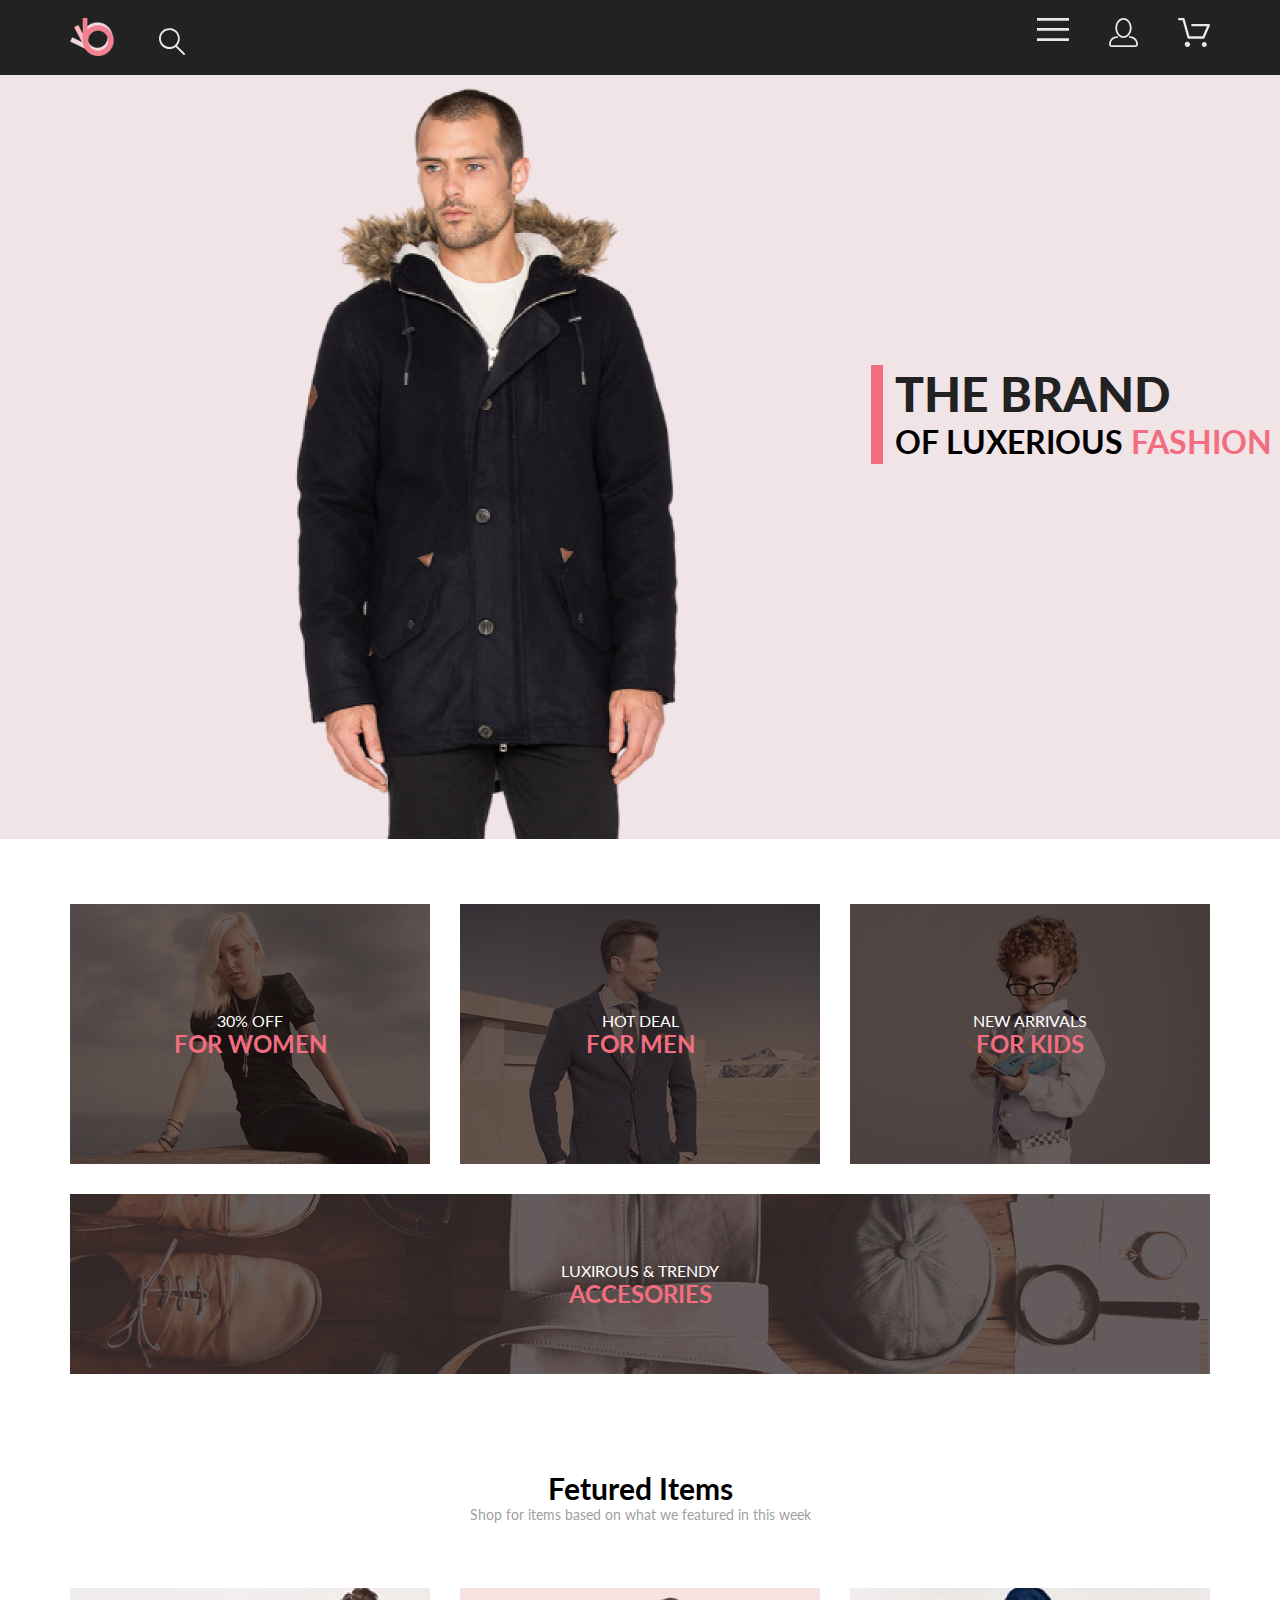
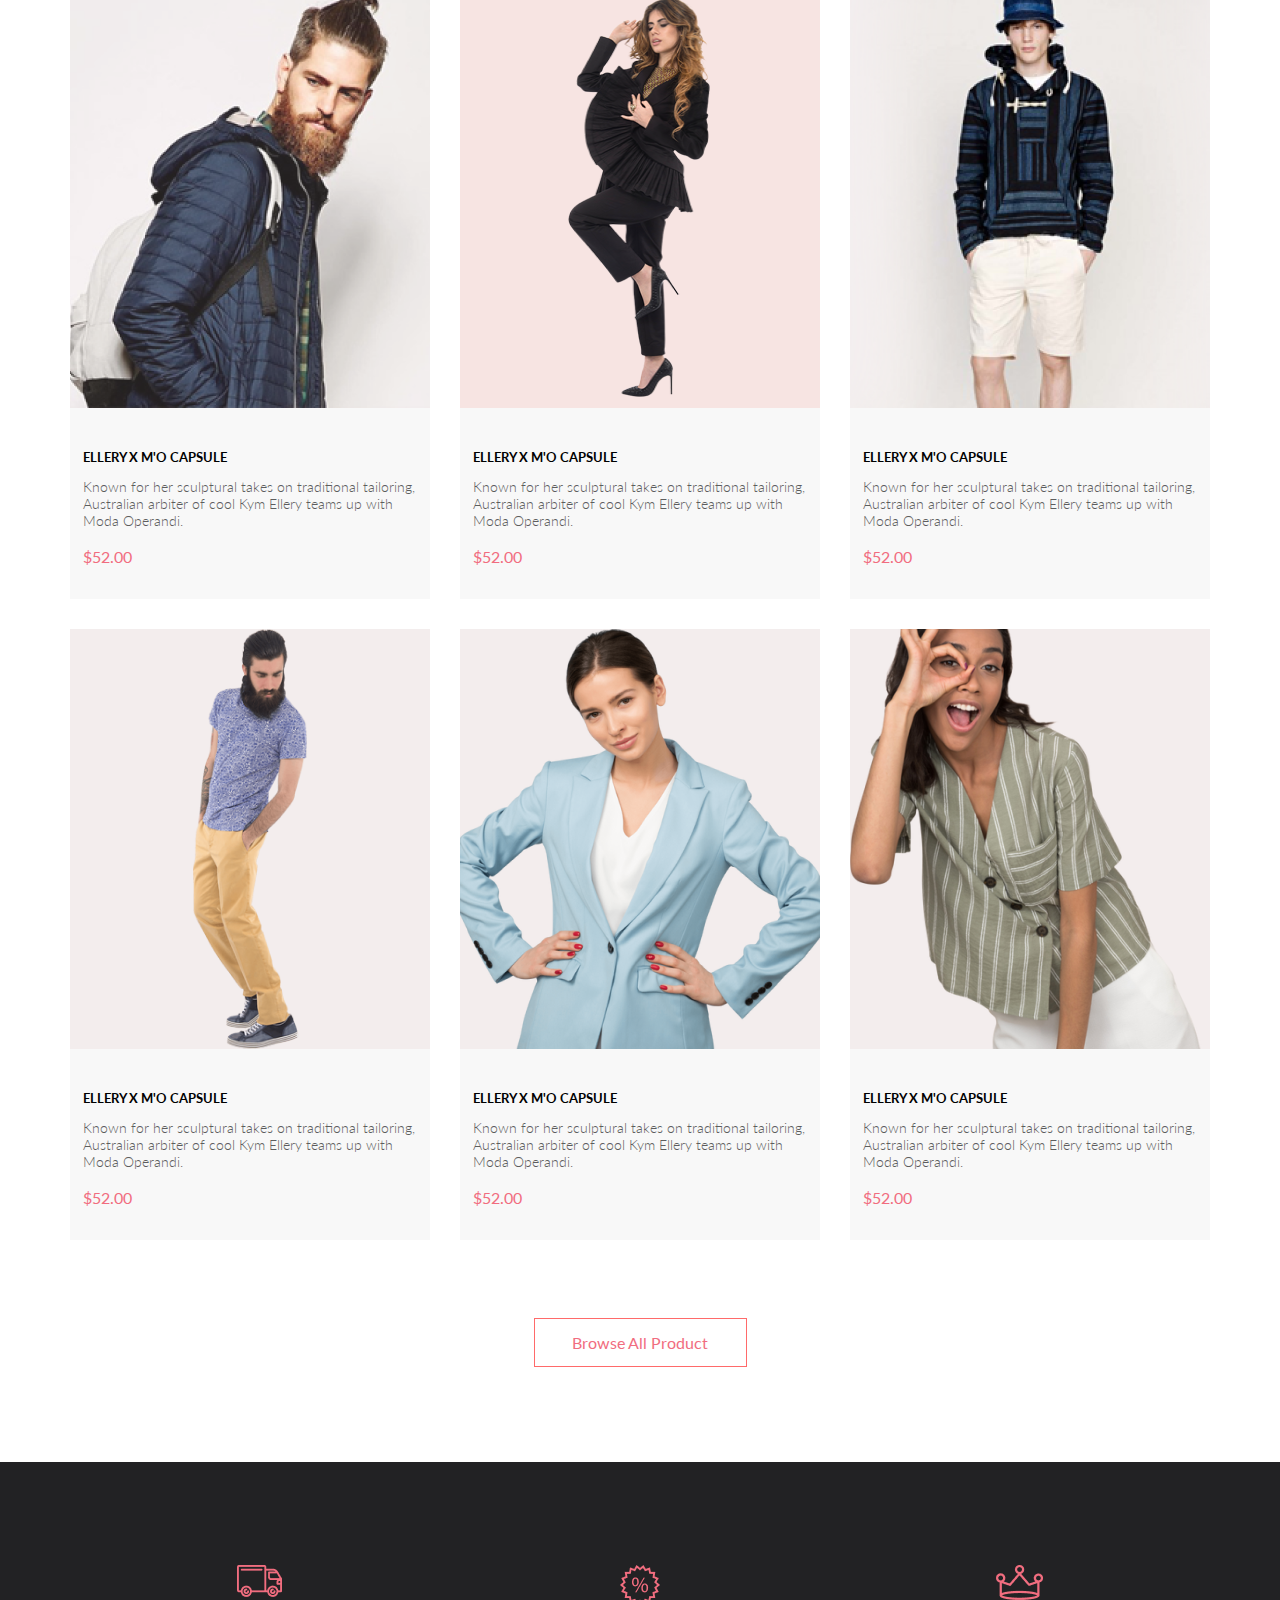
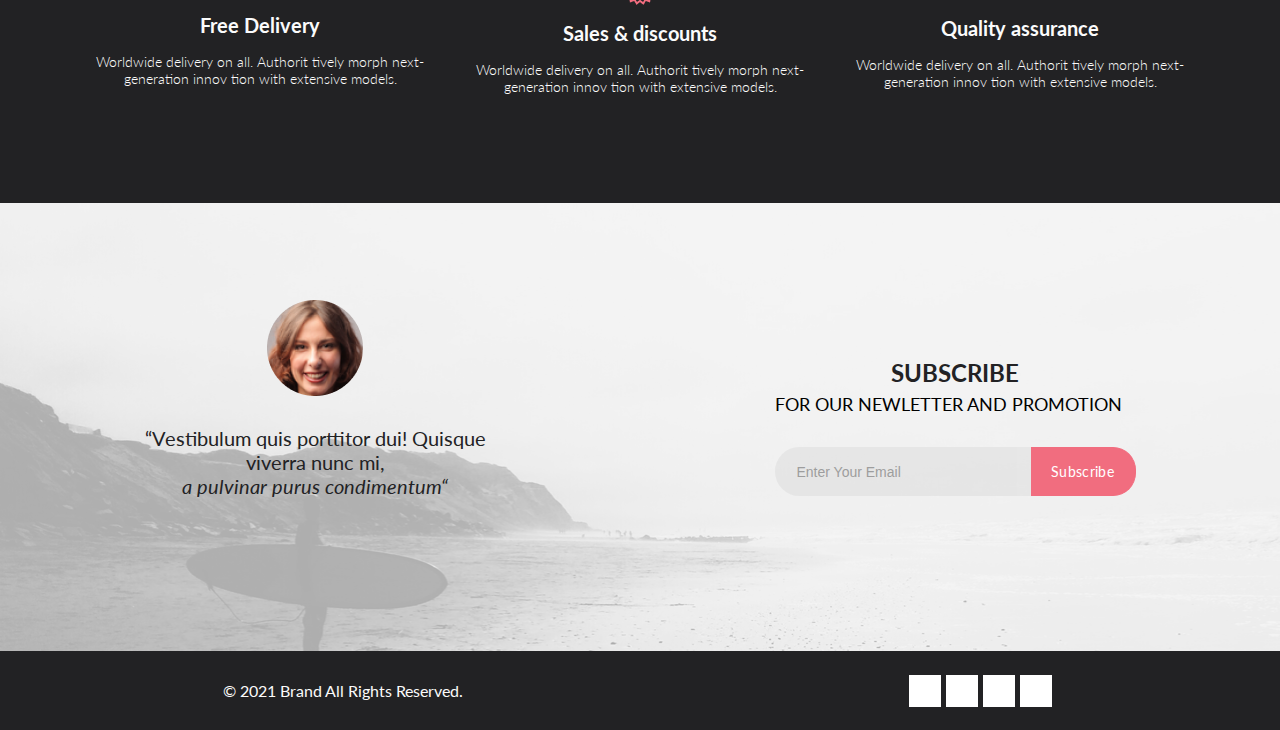
<file: index.html>
<!DOCTYPE html>
<html lang="en">

<head>
    <meta charset="UTF-8">
    <meta http-equiv="X-UA-Compatible" content="IE=edge">
    <meta name="viewport" content="width=device-width, initial-scale=1">
    <link rel="stylesheet" href="style.css">
    <link rel="preconnect" href="https://fonts.googleapis.com">
    <link rel="preconnect" href="https://fonts.gstatic.com" crossorigin>
    <link href="https://fonts.googleapis.com/css2?family=Lato:wght@300&display=swap" rel="stylesheet">
    <link rel="stylesheet" href="https://cdnjs.cloudflare.com/ajax/libs/font-awesome/5.15.3/css/all.min.css"
        integrity="sha512-iBBXm8fW90+nuLcSKlbmrPcLa0OT92xO1BIsZ+ywDWZCvqsWgccV3gFoRBv0z+8dLJgyAHIhR35VZc2oM/gI1w=="
        crossorigin="anonymous" referrerpolicy="no-referrer" />
    <title>Главная</title>
</head>

<body>

    <header class="header">
        <div class="container menu">
            <div class="menu-left">
                <a class="logo" href="index.html"><img src="img/logo.svg" alt="logo"></a>
                <a href="index.html"><img src="img/search.svg" alt="search"></a>
            </div> 
            <div class="menu-right">
                <div class="menu-mega">
                    <input class="input-menu" type="checkbox" id="open">
                    <label class="openmenu" for="open">
                        <img class="logo" src="img/form.svg" alt="form">
                    </label>
                    <nav class="mega-box">
                        <div class="item">
                            <h3 class="mega-head">menu</h3>
                            <h3 class="mega-head-pink"><a class="mega-head-pink" href="catalog.html">man</a></h3>
                            <a class="item-link" href="catalog.html">Accessories</a>
                            <a class="item-link" href="catalog.html">Bags</a>
                            <a class="item-link" href="catalog.html">Denim</a>
                            <a class="item-link" href="catalog.htmls">T-Shirts</a>
                            <h3 class="mega-head-pink"><a class="mega-head-pink" href="catalog.html">woman</a></h3>
                            <a class="item-link" href="catalog.html">Accessories</a>
                            <a class="item-link" href="catalog.html">Jackets & Coats</a>
                            <a class="item-link" href="catalog.html">Polos</a>
                            <a class="item-link" href="catalog.html">T-Shirts</a>
                            <a class="item-link" href="catalog.html">Shirts</a>
                            <h3 class="mega-head-pink"><a class="mega-head-pink" href="catalog.html">kids</a></h3>
                            <a class="item-link" href="catalog.html">Accessories</a>
                            <a class="item-link" href="catalog.html">Jackets & Coats</a>
                            <a class="item-link" href="catalog.html">Polos</a>
                            <a class="item-link" href="catalog.html">T-Shirts</a>
                            <a class="item-link" href="catalog.html">Shirts</a>
                            <a class="item-link" href="catalog.html">Bags</a>
                        </div>
                    </nav>
                </div>
                <a class="logo" href="registration.html"><img src="img/area.svg" alt="area"></a>
                <a href="cart.html"><img src="img/box.svg" alt="box"></a>
            </div>
        </div>
    </header>
    <div class="content">
        <div class="promo">
            <div class="container">
                <div class="promo-pic">
                    <img src="img/promo.png" alt="promo">
                </div>
                <div class="div">
                    <p class="border_text"></p>
                </div>
                <div class="thebrandof">

                    <h2 class="promo-txt-head">THE BRAND</h2>
                    <p class="promo-txt">
                        <nobr>OF LUXERIOUS <span class="fashion">FASHION</span></nobr>
                    </p>
                </div>

            </div>
        </div>
        <section class="container card-flex">
            <a class="card-women" href="#">
                <p class="txtcard">30% OFF</p>
                <h2 class="txtcardpink">FOR WOMEN</h2>
            </a>
            <a class="card-men" href="#">
                <p class="txtcard">HOT DEAL</p>
                <h2 class="txtcardpink">FOR MEN</h2>
            </a>
            <a class="card-kid" href="#">
                <p class="txtcard">NEW ARRIVALS</p>
                <h2 class="txtcardpink">FOR KIDS</h2>
            </a>
            <a class="card-acc" href="#">
                <p class="txtcard">LUXIROUS & TRENDY</p>
                <h2 class="txtcardpink">ACCESORIES</h2>
            </a>
        </section>
        <section>
            <h2 class="heading-section">Fetured Items</h2>
            <p class="text-section">Shop for items based on what we featured in this week</p>
            <div class="container product">
                <div class="product-card">
                    <a class="product-link" href="product.html">
                        <img class="prod-img" src="img/card1.png" alt="product">
                        <div class="product-padding">
                            <h3 class="heading-prod">ELLERY X M'O CAPSULE</h3>
                            <p class="text-prod">Known for her sculptural takes on traditional tailoring, Australian
                                arbiter
                                of
                                cool Kym Ellery teams up with Moda Operandi.</p>
                            <p class="price">$52.00</p>
                        </div>
                    </a>

                    <div class="add-box">
                        <a class="add" href="#">
                            <img class="add-cart" src="img/Vector.png" alt="add">
                            <p class="add-txt">Add to Cart</p>
                        </a>
                    </div>
                </div>


                <div class="product-card">
                    <a class="product-link" href="product.html">
                        <img class="prod-img" src="img/card2.png" alt="product">
                        <div class="product-padding">
                            <h3 class="heading-prod">ELLERY X M'O CAPSULE</h3>
                            <p class="text-prod">Known for her sculptural takes on traditional tailoring, Australian
                                arbiter
                                of
                                cool Kym Ellery teams up with Moda Operandi.</p>
                            <p class="price">$52.00</p>
                        </div>
                    </a>

                    <div class="add-box">
                        <a class="add" href="#">
                            <img class="add-cart" src="img/Vector.png" alt="add">
                            <p class="add-txt">Add to Cart</p>
                        </a>
                    </div>

                </div>



                <div class="product-card">
                    <a class="product-link" href="product.html">
                        <img class="prod-img" src="img/card3.png" alt="product">
                        <div class="product-padding">
                            <h3 class="heading-prod">ELLERY X M'O CAPSULE</h3>
                            <p class="text-prod">Known for her sculptural takes on traditional tailoring, Australian
                                arbiter
                                of
                                cool Kym Ellery teams up with Moda Operandi.</p>
                            <p class="price">$52.00</p>
                        </div>
                    </a>
                    <div class="add-box">
                        <a class="add" href="#">
                            <img class="add-cart" src="img/Vector.png" alt="add">
                            <p class="add-txt">Add to Cart</p>
                        </a>
                    </div>

                </div>
                <div class="product-card">
                    <a class="product-link" href="product.html">
                        <img class="prod-img" src="img/card4.png" alt="product">
                        <div class="product-padding">
                            <h3 class="heading-prod">ELLERY X M'O CAPSULE</h3>
                            <p class="text-prod">Known for her sculptural takes on traditional tailoring, Australian
                                arbiter
                                of
                                cool Kym Ellery teams up with Moda Operandi.</p>
                            <p class="price">$52.00</p>
                        </div>

                    </a>

                    <div class="add-box">
                        <a class="add" href="#">
                            <img class="add-cart" src="img/Vector.png" alt="add">
                            <p class="add-txt">Add to Cart</p>
                        </a>
                    </div>
                </div>
                <div class="product-card">
                    <a class="product-link" href="product.html">
                        <img class="prod-img" src="img/card5.png" alt="product">
                        <div class="product-padding">
                            <h3 class="heading-prod">ELLERY X M'O CAPSULE</h3>
                            <p class="text-prod">Known for her sculptural takes on traditional tailoring, Australian
                                arbiter
                                of
                                cool Kym Ellery teams up with Moda Operandi.</p>
                            <p class="price">$52.00</p>
                        </div>
                    </a>

                    <div class="add-box">
                        <a class="add" href="#">
                            <img class="add-cart" src="img/Vector.png" alt="add">
                            <p class="add-txt">Add to Cart</p>
                        </a>
                    </div>
                </div>
                <div class="product-card">
                    <a class="product-link" href="product.html">
                        <img class="prod-img" src="img/card6.png" alt="product">
                        <div class="product-padding">
                            <h3 class="heading-prod">ELLERY X M'O CAPSULE</h3>
                            <p class="text-prod">Known for her sculptural takes on traditional tailoring, Australian
                                arbiter
                                of
                                cool Kym Ellery teams up with Moda Operandi.</p>
                            <p class="price">$52.00</p>
                        </div>
                    </a>
                    <div class="add-box">
                        <a class="add" href="#">
                            <img class="add-cart" src="img/Vector.png" alt="add">
                            <p class="add-txt">Add to Cart</p>
                        </a>
                    </div>
                </div>
                <a class="button" href="catalog.html">Browse All Product</a>
            </div>
        </section>



    </div>
    <footer class="footer">
        <section class="footer-info">
            <div class="container">
                <div class="footer-card">
                    <img class="imgfoot" src="img/foot1.png" alt=pic>
                    <h3 class="foot-heading">Free Delivery</h3>
                    <p class="foot-text">Worldwide delivery on all. Authorit tively morph next-generation innov tion
                        with
                        extensive models.</p>
                </div>
                <div class="footer-card">
                    <img class="imgfoot" src="img/foot3.png" alt=pic>
                    <h3 class="foot-heading">Sales & discounts</h3>
                    <p class="foot-text">Worldwide delivery on all. Authorit tively morph next-generation innov tion
                        with
                        extensive models.</p>
                </div>
                <div class="footer-card">
                    <img class="imgfoot" src="img/foot2.png" alt=pic>
                    <h3 class="foot-heading">Quality assurance</h3>
                    <p class="foot-text">Worldwide delivery on all. Authorit tively morph next-generation innov tion
                        with
                        extensive models.</p>
                </div>
            </div>
        </section>
        <section class="footer-back">

            <div class="footer-left">
                <img class="girl" src="img/Intersect.png">
                <div class="text-girl">
                    <p class="footer-c">“Vestibulum quis porttitor dui! Quisque <br> viverra nunc mi,</p>
                    <p class="footer-italic">a pulvinar purus condimentum“</p>
                </div>
            </div>
            <div class="footer-right">
                <div class="subscribe">
                    <p class="subscribe-head">SUBSCRIBE</p>
                    <p class="subscribe-txt">FOR OUR NEWLETTER AND PROMOTION</p>
                </div>
                <form class="footer-form" action="#">
                    <input class="footer-form-email" type="email" name="email" placeholder="Enter Your Email" required>
                    <input class="footer-form-submit" type="submit" value="Subscribe">
                </form>
            </div>

        </section>
        <section class="allrights">
            <p class="rights-txt">© 2021 Brand All Rights Reserved.</p>
            <div class="rights-sm">
                <a href="#" class="social-link"><i class="fab fa-facebook-f"></i></a>
                <a href="#" class="social-link"><i class="fab fa-instagram"></i></a>
                <a href="#" class="social-link"><i class="fab fa-twitter"></i></a>
                <a href="#" class="social-link"><i class="fab fa-pinterest-p"></i></a>
            </div>
        </section>
    </footer>



</body>

</html>
</file>
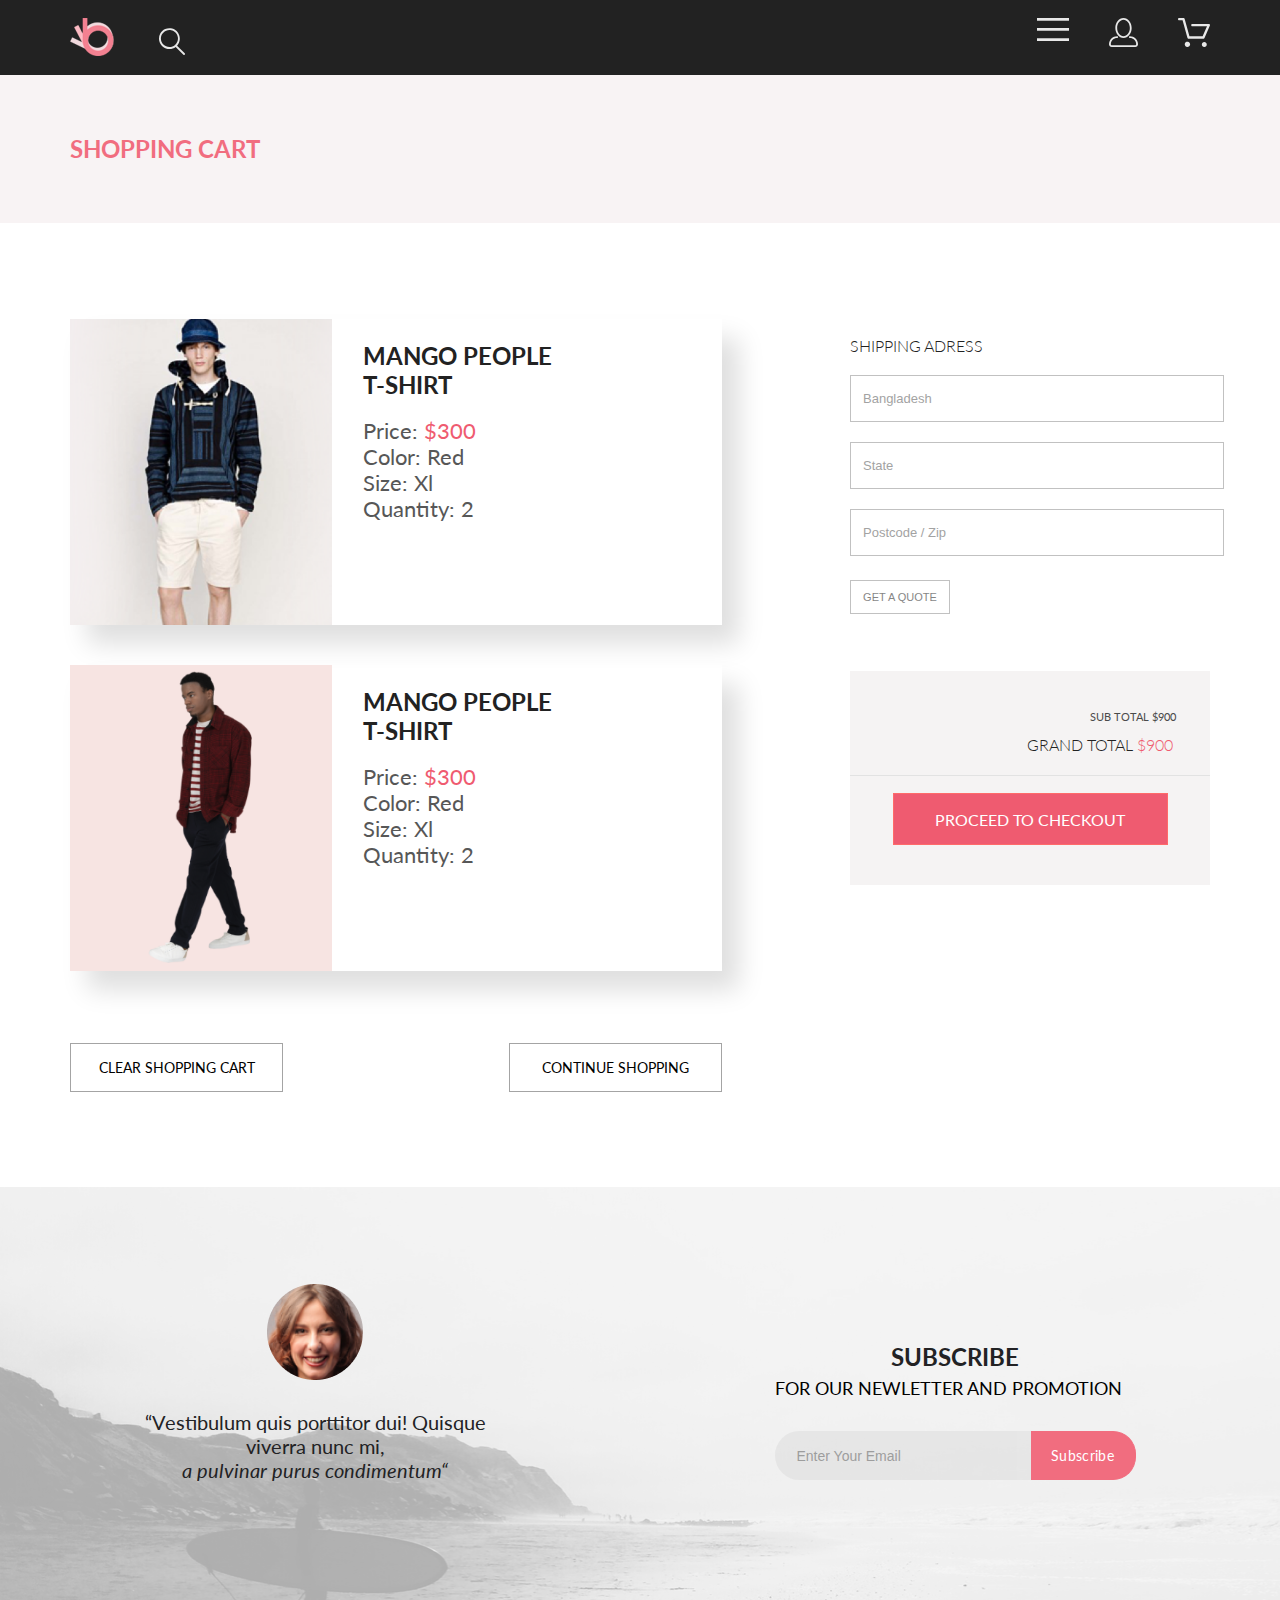
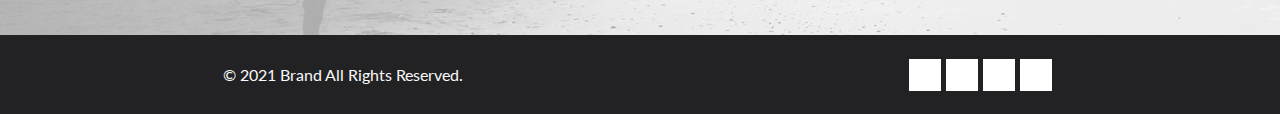
<file: cart.html>
<!DOCTYPE html>
<html lang="en">

<head>
    <meta charset="UTF-8">
    <meta http-equiv="X-UA-Compatible" content="IE=edge">
    <meta name="viewport" content="width=device-width, initial-scale=1">
    <link rel="stylesheet" href="style.css">
    <link rel="preconnect" href="https://fonts.googleapis.com">
    <link rel="preconnect" href="https://fonts.gstatic.com" crossorigin>
    <link href="https://fonts.googleapis.com/css2?family=Lato:wght@300&display=swap" rel="stylesheet">
    <link rel="stylesheet" href="https://cdnjs.cloudflare.com/ajax/libs/font-awesome/5.15.3/css/all.min.css"
        integrity="sha512-iBBXm8fW90+nuLcSKlbmrPcLa0OT92xO1BIsZ+ywDWZCvqsWgccV3gFoRBv0z+8dLJgyAHIhR35VZc2oM/gI1w=="
        crossorigin="anonymous" referrerpolicy="no-referrer" />
    <title>Корзина</title>
</head>

<body>

    <header class="header">
        <div class="container menu">
            <div class="menu-left">
                <a class="logo" href="index.html"><img src="img/logo.svg" alt="logo"></a>
                <a href="index.html"><img src="img/search.svg" alt="search"></a>
            </div>
            <div class="menu-right">
                <div class="menu-mega">
                    <input class="input-menu" type="checkbox" id="open">
                    <label class="openmenu" for="open">
                        <img class="logo" src="img/form.svg" alt="form">
                    </label>
                    <nav class="mega-box">
                        <div class="item">
                            <h3 class="mega-head">menu</h3>
                            <h3 class="mega-head-pink"><a class="mega-head-pink" href="catalog.html">man</a></h3>
                            <a class="item-link" href="catalog.html">Accessories</a>
                            <a class="item-link" href="catalog.html">Bags</a>
                            <a class="item-link" href="catalog.html">Denim</a>
                            <a class="item-link" href="catalog.htmls">T-Shirts</a>
                            <h3 class="mega-head-pink"><a class="mega-head-pink" href="catalog.html">woman</a></h3>
                            <a class="item-link" href="catalog.html">Accessories</a>
                            <a class="item-link" href="catalog.html">Jackets & Coats</a>
                            <a class="item-link" href="catalog.html">Polos</a>
                            <a class="item-link" href="catalog.html">T-Shirts</a>
                            <a class="item-link" href="catalog.html">Shirts</a>
                            <h3 class="mega-head-pink"><a class="mega-head-pink" href="catalog.html">kids</a></h3>
                            <a class="item-link" href="catalog.html">Accessories</a>
                            <a class="item-link" href="catalog.html">Jackets & Coats</a>
                            <a class="item-link" href="catalog.html">Polos</a>
                            <a class="item-link" href="catalog.html">T-Shirts</a>
                            <a class="item-link" href="catalog.html">Shirts</a>
                            <a class="item-link" href="catalog.html">Bags</a>
                        </div>
                    </nav>
                </div>
                <a class="logo" href="registration.html"><img src="img/area.svg" alt="area"></a>
                <a href="cart.html"><img src="img/box.svg" alt="box"></a>
            </div>
        </div>
    </header>
    <section class="catalog">
        <div class="container info-head">
            <div class="head-left">
                <h3 class="head-catalog">SHOPPING CART</h3>
            </div>
        </div>

    </section>
    <div class="container">
        <section class="shopping-cart">
            <div class="cart-shop">
                <a class="cart-product-link" href="product.html">
                    <img class="cart-pic" src="img/card3.png" alt="product"></a>
                <div class="cart-txt">
                    <h2 class="cart-head">MANGO PEOPLE<br>T-SHIRT</h2><br>
                    <p class="cart-info">Price:<span class="price-cart"> $300</span> </p>
                    <p class="cart-info">Color: Red</p>
                    <p class="cart-info">Size: Xl</p>
                    <p class="cart-info">Quantity: 2 </p>
                </div>

            </div>
            <div class="cart-shop">
                <a class="cart-product-link" href="product.html">
                    <img class="cart-pic" src="img/catalog2.png" alt="product"></a>
                <div class="cart-txt">
                    <h2 class="cart-head">MANGO PEOPLE<br>T-SHIRT</h2><br>
                    <p class="cart-info">Price: <span class="price-cart">$300</span> </p>
                    <p class="cart-info">Color: Red</p>
                    <p class="cart-info">Size: Xl</p>
                    <p class="cart-info">Quantity: 2 </p>
                </div>
            </div>
            <section class="button-cart">
                <a class="button-grey" href="#">CLEAR SHOPPING CART</a>
                <a class="button-grey" href="#">CONTINUE SHOPPING</a>
            </section>
        </section>
        <section class="cart-right">
            <form class="cart-form" action="#">
                <h6 class="shipping">SHIPPING ADRESS</h6>
                <input class="cart-form-text" type="text" name="text" placeholder="Bangladesh" required>
                <input class="cart-form-text" type="text" placeholder="State" required>
                <input class="cart-form-text" type="text" placeholder="Postcode / Zip" required>
                <input class="cart-form-submit" type="submit" value="GET A QUOTE">
            </form>
            <div class="checkout">
                <p class="total">SUB TOTAL $900</p>
                <h3 class="grtotal">GRAND TOTAL <span class="price-cart">$900</span></h3>
                <hr align-items="center" color="#E2E2E2" size="1px">
                <a class="button-buy" href="#">PROCEED TO CHECKOUT</a>

            </div>
        </section>
    </div>
    <footer class="footer">
        <section class="footer-back">

            <div class="footer-left">
                <img class="girl" src="img/Intersect.png">
                <div class="text-girl">
                    <p class="footer-c">“Vestibulum quis porttitor dui! Quisque <br> viverra nunc mi,</p>
                    <p class="footer-italic">a pulvinar purus condimentum“</p>
                </div>
            </div>
            <div class="footer-right">
                <div class="subscribe">
                    <p class="subscribe-head">SUBSCRIBE</p>
                    <p class="subscribe-txt">FOR OUR NEWLETTER AND PROMOTION</p>
                    <form class="footer-form" action="#">
                        <input class="footer-form-email" type="email" name="email" placeholder="Enter Your Email"
                            required>
                        <input class="footer-form-submit" type="submit" value="Subscribe">
                    </form>
                </div>
            </div>

        </section>
        <section class="allrights">
            <p class="rights-txt">© 2021 Brand All Rights Reserved.</p>
            <div class="rights-sm">
                <a href="#" class="social-link"><i class="fab fa-facebook-f"></i></a>
                <a href="#" class="social-link"><i class="fab fa-instagram"></i></a>
                <a href="#" class="social-link"><i class="fab fa-twitter"></i></a>
                <a href="#" class="social-link"><i class="fab fa-pinterest-p"></i></a>
            </div>
        </section>
    </footer>
</body>
</file>
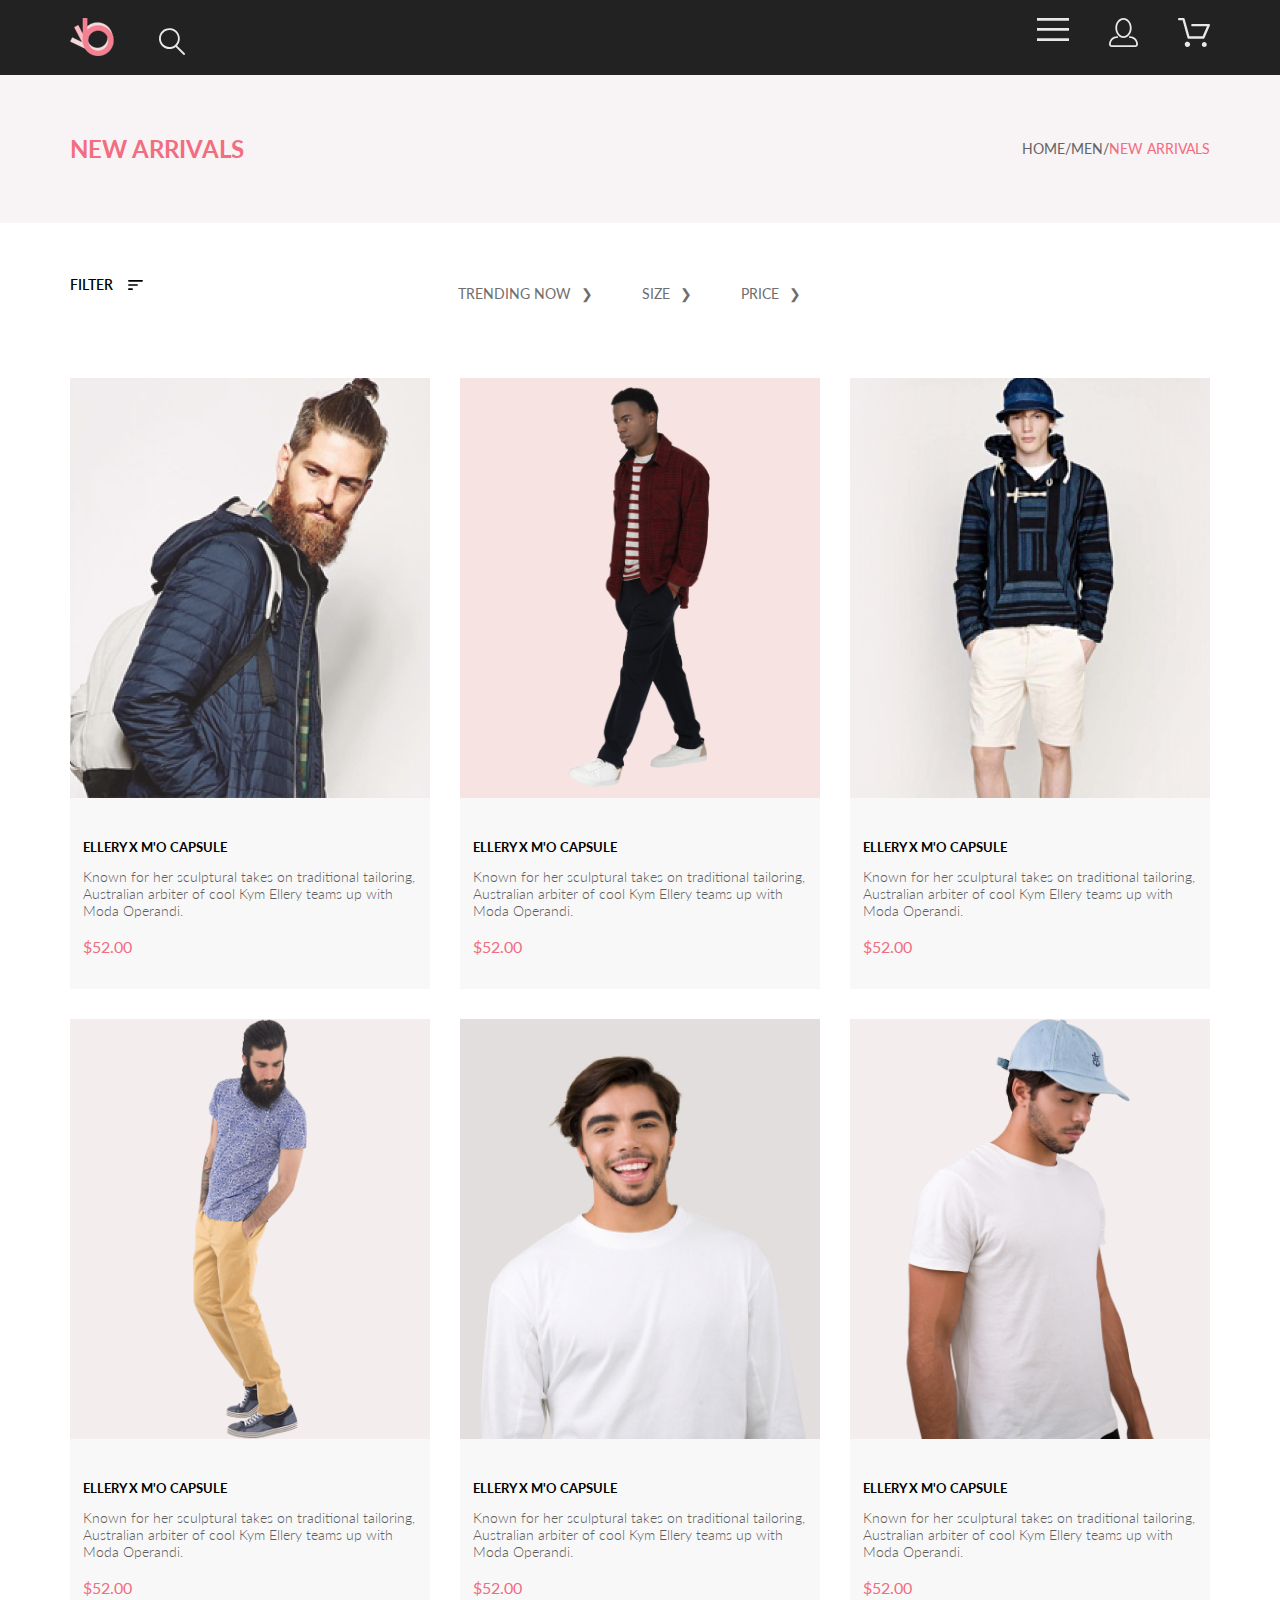
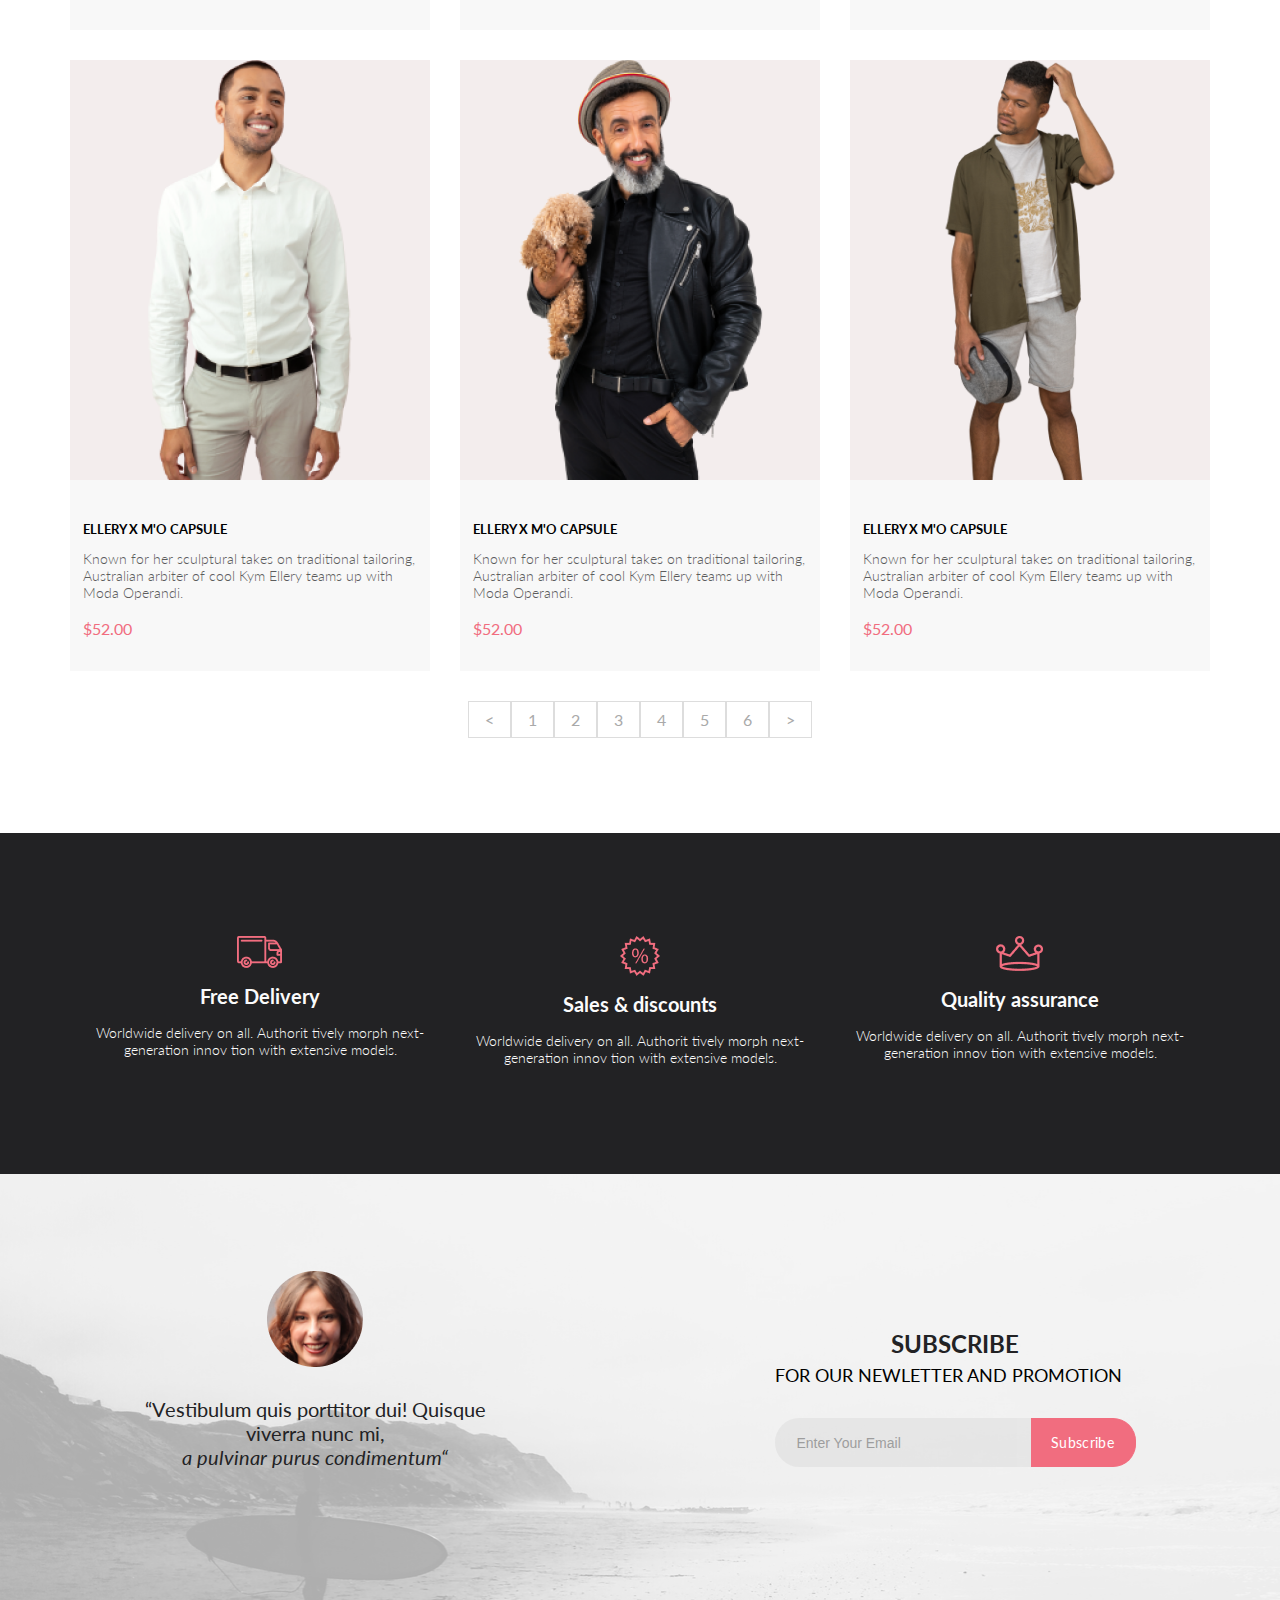
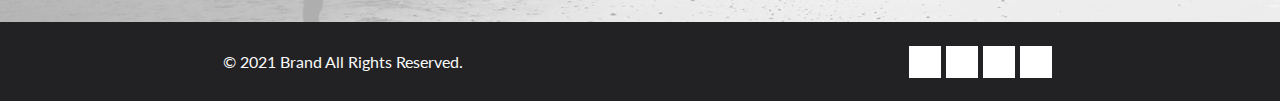
<file: catalog.html>
<!DOCTYPE html>
<html lang="en">

<head>
    <meta charset="UTF-8">
    <meta http-equiv="X-UA-Compatible" content="IE=edge">
    <meta name="viewport" content="width=device-width, initial-scale=1">
    <link rel="stylesheet" href="style.css">
    <link rel="preconnect" href="https://fonts.googleapis.com">
    <link rel="preconnect" href="https://fonts.gstatic.com" crossorigin>
    <link href="https://fonts.googleapis.com/css2?family=Lato:wght@300&display=swap" rel="stylesheet">
    <link rel="stylesheet" href="https://cdnjs.cloudflare.com/ajax/libs/font-awesome/5.15.3/css/all.min.css"
        integrity="sha512-iBBXm8fW90+nuLcSKlbmrPcLa0OT92xO1BIsZ+ywDWZCvqsWgccV3gFoRBv0z+8dLJgyAHIhR35VZc2oM/gI1w=="
        crossorigin="anonymous" referrerpolicy="no-referrer" />
    <title>Каталог</title>
</head>

<body>

    <header class="header">
        <div class="container menu">
            <div class="menu-left">
                <a class="logo" href="index.html"><img src="img/logo.svg" alt="logo"></a>
                <a href="index.html"><img src="img/search.svg" alt="search"></a>
            </div>
            <div class="menu-right">
                <div class="menu-mega">
                    <input class="input-menu" type="checkbox" id="open">
                    <label class="openmenu" for="open">
                        <img class="logo" src="img/form.svg" alt="form">
                    </label>
                    <nav class="mega-box">
                        <div class="item">
                            <h3 class="mega-head">menu</h3>
                            <h3 class="mega-head-pink"><a class="mega-head-pink" href="catalog.html">man</a></h3>
                            <a class="item-link" href="catalog.html">Accessories</a>
                            <a class="item-link" href="catalog.html">Bags</a>
                            <a class="item-link" href="catalog.html">Denim</a>
                            <a class="item-link" href="catalog.htmls">T-Shirts</a>
                            <h3 class="mega-head-pink"><a class="mega-head-pink" href="catalog.html">woman</a></h3>
                            <a class="item-link" href="catalog.html">Accessories</a>
                            <a class="item-link" href="catalog.html">Jackets & Coats</a>
                            <a class="item-link" href="catalog.html">Polos</a>
                            <a class="item-link" href="catalog.html">T-Shirts</a>
                            <a class="item-link" href="catalog.html">Shirts</a>
                            <h3 class="mega-head-pink"><a class="mega-head-pink" href="catalog.html">kids</a></h3>
                            <a class="item-link" href="catalog.html">Accessories</a>
                            <a class="item-link" href="catalog.html">Jackets & Coats</a>
                            <a class="item-link" href="catalog.html">Polos</a>
                            <a class="item-link" href="catalog.html">T-Shirts</a>
                            <a class="item-link" href="catalog.html">Shirts</a>
                            <a class="item-link" href="catalog.html">Bags</a>
                        </div>
                    </nav>
                </div>
                <a class="logo" href="registration.html"><img src="img/area.svg" alt="area"></a>
                <a href="cart.html"><img src="img/box.svg" alt="box"></a>
            </div>
        </div>

    </header>
    <section class="catalog">
        <div class="container info-head">
            <div class="head-left">
                <h3 class="head-catalog">NEW ARRIVALS</h3>
            </div>
            <div class="head-right">
                <a class="link-nav" href="#">
                    <p class="text-nav">HOME/</p>
                </a>
                <a class="link-nav" href="#">
                    <p class="text-nav">MEN/</p>
                </a>
                <a class="link-nav" href="#">
                    <p class="text-nav-pink">NEW ARRIVALS</p>
                </a>
            </div>



            <!--<nav aria-label="breadcrumb">
                <ol class="breadcrumb">
                    <div class="head-right">
                        <li class="breadcrumb-item">
                            <a class="link-nav" href="#">
                                <p class="text-nav">HOME</p>
                            </a>
                        </li>
                        <li class="breadcrumb-item">
                            <a href="#">
                                <p class="text-nav">MEN</p>
                            </a>
                        </li>
                        <li class="breadcrumb-item active" aria-current="page">Data</li>
                    </div>

                </ol>
            </nav>-->

        </div>

    </section>
    <section class="container nav-filter">
        <div class="filter">
            <input id="main_filt" type="checkbox">
            <label class="main_filter_lab" for="main_filt">
                <span class="filter-text">FILTER</span>
                <img class="filter-img" src="img/filt.svg" alt="filter">
            </label>
            <nav class="filter-menu">
                <div class="item">
                    <input id="filter-category" type="checkbox">
                    <label for="filter-category">CATEGORY
                    </label>
                    <div class="accord_filter_sub">
                        <a class="item-link" href="Sweaters/Knits">Accessories</a>
                        <a class="item-link" href="Sweaters/Knits">Bags</a>
                        <a class="item-link" href="Sweaters/Knits">Denim</a>
                        <a class="item-link" href="Sweaters/Knits">Hoodies & Sweatshirts</a>
                        <a class="item-link" href="Sweaters/Knits">Jackets & Coats</a>
                        <a class="item-link" href="Sweaters/Knits">Polos</a>
                        <a class="item-link" href="Sweaters/Knits">Shirts</a>
                        <a class="item-link" href="Sweaters/Knits">Shoes</a>
                        <a class="item-link" href="Sweaters/Knits">Sweaters & Knits</a>
                        <a class="item-link" href="Sweaters/Knits">T-Shirts</a>
                        <a class="item-link" href="Sweaters/Knits">Tanks</a>

                    </div>
                    <input id="filter-brand" type="checkbox">
                    <label for="filter-brand">BRAND
                    </label>
                    <div class="accord_filter_sub">
                        <a class="item-link" href="Sweaters/Knits">Accessories</a>
                        <a class="item-link" href="Sweaters/Knits">Bags</a>
                        <a class="item-link" href="Sweaters/Knits">Denim</a>
                        <a class="item-link" href="Sweaters/Knits">Hoodies & Sweatshirts</a>
                        <a class="item-link" href="Sweaters/Knits">Jackets & Coats</a>
                        <a class="item-link" href="Sweaters/Knits">Polos</a>
                        <a class="item-link" href="Sweaters/Knits">Shirts</a>
                        <a class="item-link" href="Sweaters/Knits">Shoes</a>
                        <a class="item-link" href="Sweaters/Knits">Sweaters & Knits</a>
                        <a class="item-link" href="Sweaters/Knits">T-Shirts</a>
                        <a class="item-link" href="Sweaters/Knits">Tanks</a>

                    </div>
                    <input id="filter-designer" type="checkbox">
                    <label for="filter-designer">DESIGNER
                    </label>
                    <div class="accord_filter_sub">
                        <a class="item-link" href="Sweaters/Knits">Accessories</a>
                        <a class="item-link" href="Sweaters/Knits">Bags</a>
                        <a class="item-link" href="Sweaters/Knits">Denim</a>
                        <a class="item-link" href="Sweaters/Knits">Hoodies & Sweatshirts</a>
                        <a class="item-link" href="Sweaters/Knits">Jackets & Coats</a>
                        <a class="item-link" href="Sweaters/Knits">Polos</a>
                        <a class="item-link" href="Sweaters/Knits">Shirts</a>
                        <a class="item-link" href="Sweaters/Knits">Shoes</a>
                        <a class="item-link" href="Sweaters/Knits">Sweaters & Knits</a>
                        <a class="item-link" href="Sweaters/Knits">T-Shirts</a>
                        <a class="item-link" href="Sweaters/Knits">Tanks</a>

                    </div>
                </div>
            </nav>
        </div>
        <div class="check-center">
            <div class="check-block">
                <input class="sub-filter-input" id="trend-lab" type="checkbox">
                <label class="trending" for="trend-lab">
                    <span class="txt-trend">TRENDING NOW</span>
                </label>
                <div class="trending-check">
                    <label for="trend">
                        <input type="checkbox" id="trend" value="trend">T-Shorts
                    </label>
                    <label for="trend">
                        <input type="checkbox" id="trend" value="trend">Shorts
                    </label>
                    <label for="trend">
                        <input type="checkbox" id="trend" value="trend">Hoodies
                    </label>
                    <label for="trend">
                        <input type="checkbox" id="trend" value="trend">Shoes
                    </label>
                </div>
            </div>
            <div class="check-block">
                <input class="sub-filter-input" id="size-lab" type="checkbox">
                <label class="trending" for="size-lab">
                    <span class="txt-trend">SIZE</span>
                </label>
                <div class="trending-check">
                    <label for="size">
                        <input type="checkbox" id="size" value="size">S
                    </label>
                    <label for="size">
                        <input type="checkbox" id="size" value="size">M
                    </label>
                    <label for="size">
                        <input type="checkbox" id="size" value="size">L
                    </label>
                    <label for="size">
                        <input type="checkbox" id="size" value="size">XL
                    </label>
                </div>
            </div>
            <div class="check-block">
                <input class="sub-filter-input" id="price-lab" type="checkbox">
                <label class="trending" for="price-lab">
                    <span class="txt-trend">PRICE</span>
                </label>
                <div class="trending-check">
                    <label for="price">
                        <input type="checkbox" id="price" value="price"> &lt; 50
                    </label>
                    <label for="price">
                        <input type="checkbox" id="price" value="price">50-100
                    </label>
                    <label for="price">
                        <input type="checkbox" id="price" value="price">100-500
                    </label>
                    <label for="price">
                        <input type="checkbox" id="price" value="price">500 &gt;
                    </label>
                </div>
            </div>
        </div>

    </section>
    <section>
        <section>

            <div class="container product">
                <div class="product-card">
                    <a class="product-link" href="product.html">
                        <img class="prod-img" src="img/card1.png" alt="product">
                        <div class="product-padding">
                            <h3 class="heading-prod">ELLERY X M'O CAPSULE</h3>
                            <p class="text-prod">Known for her sculptural takes on traditional tailoring, Australian
                                arbiter
                                of
                                cool Kym Ellery teams up with Moda Operandi.</p>
                            <p class="price">$52.00</p>
                        </div>
                    </a>

                    <div class="add-box">
                        <a class="add" href="#">
                            <img class="add-cart" src="img/Vector.png" alt="add">
                            <p class="add-txt">Add to Cart</p>
                        </a>
                    </div>
                </div>


                <div class="product-card">
                    <a class="product-link" href="product.html">
                        <img class="prod-img" src="img/catalog2.png" alt="product">
                        <div class="product-padding">
                            <h3 class="heading-prod">ELLERY X M'O CAPSULE</h3>
                            <p class="text-prod">Known for her sculptural takes on traditional tailoring, Australian
                                arbiter
                                of
                                cool Kym Ellery teams up with Moda Operandi.</p>
                            <p class="price">$52.00</p>
                        </div>
                    </a>

                    <div class="add-box">
                        <a class="add" href="#">
                            <img class="add-cart" src="img/Vector.png" alt="add">
                            <p class="add-txt">Add to Cart</p>
                        </a>
                    </div>

                </div>



                <div class="product-card">
                    <a class="product-link" href="product.html">
                        <img class="prod-img" src="img/card3.png" alt="product">
                        <div class="product-padding">
                            <h3 class="heading-prod">ELLERY X M'O CAPSULE</h3>
                            <p class="text-prod">Known for her sculptural takes on traditional tailoring, Australian
                                arbiter
                                of
                                cool Kym Ellery teams up with Moda Operandi.</p>
                            <p class="price">$52.00</p>
                        </div>
                    </a>
                    <div class="add-box">
                        <a class="add" href="#">
                            <img class="add-cart" src="img/Vector.png" alt="add">
                            <p class="add-txt">Add to Cart</p>
                        </a>
                    </div>

                </div>
                <div class="product-card">
                    <a class="product-link" href="product.html">
                        <img class="prod-img" src="img/card4.png" alt="product">
                        <div class="product-padding">
                            <h3 class="heading-prod">ELLERY X M'O CAPSULE</h3>
                            <p class="text-prod">Known for her sculptural takes on traditional tailoring, Australian
                                arbiter
                                of
                                cool Kym Ellery teams up with Moda Operandi.</p>
                            <p class="price">$52.00</p>
                        </div>
                    </a>

                    <div class="add-box">
                        <a class="add" href="#">
                            <img class="add-cart" src="img/Vector.png" alt="add">
                            <p class="add-txt">Add to Cart</p>
                        </a>
                    </div>
                </div>
                <div class="product-card">
                    <a class="product-link" href="product.html">
                        <img class="prod-img" src="img/catalog5.png" alt="product">
                        <div class="product-padding">
                            <h3 class="heading-prod">ELLERY X M'O CAPSULE</h3>
                            <p class="text-prod">Known for her sculptural takes on traditional tailoring, Australian
                                arbiter
                                of
                                cool Kym Ellery teams up with Moda Operandi.</p>
                            <p class="price">$52.00</p>
                        </div>
                    </a>
                    <div class="add-box">
                        <a class="add" href="#">
                            <img class="add-cart" src="img/Vector.png" alt="add">
                            <p class="add-txt">Add to Cart</p>
                        </a>
                    </div>
                </div>
                <div class="product-card">
                    <a class="product-link" href="product.html">
                        <img class="prod-img" src="img/catalog6.png" alt="product">
                        <div class="product-padding">
                            <h3 class="heading-prod">ELLERY X M'O CAPSULE</h3>
                            <p class="text-prod">Known for her sculptural takes on traditional tailoring, Australian
                                arbiter
                                of
                                cool Kym Ellery teams up with Moda Operandi.</p>
                            <p class="price">$52.00</p>
                        </div>
                    </a>
                    <div class="add-box">
                        <a class="add" href="#">
                            <img class="add-cart" src="img/Vector.png" alt="add">
                            <p class="add-txt">Add to Cart</p>
                        </a>
                    </div>
                </div>
                <div class="product-card">
                    <a class="product-link" href="product.html">
                        <img class="prod-img" src="img/catalog7.png" alt="product">
                        <div class="product-padding">
                            <h3 class="heading-prod">ELLERY X M'O CAPSULE</h3>
                            <p class="text-prod">Known for her sculptural takes on traditional tailoring, Australian
                                arbiter
                                of
                                cool Kym Ellery teams up with Moda Operandi.</p>
                            <p class="price">$52.00</p>
                        </div>
                    </a>
                    <div class="add-box">
                        <a class="add" href="#">
                            <img class="add-cart" src="img/Vector.png" alt="add">
                            <p class="add-txt">Add to Cart</p>
                        </a>
                    </div>
                </div>
                <div class="product-card">
                    <a class="product-link" href="product.html">
                        <img class="prod-img" src="img/catalog8.png" alt="product">
                        <div class="product-padding">
                            <h3 class="heading-prod">ELLERY X M'O CAPSULE</h3>
                            <p class="text-prod">Known for her sculptural takes on traditional tailoring, Australian
                                arbiter
                                of
                                cool Kym Ellery teams up with Moda Operandi.</p>
                            <p class="price">$52.00</p>
                        </div>
                    </a>
                    <div class="add-box">
                        <a class="add" href="#">
                            <img class="add-cart" src="img/Vector.png" alt="add">
                            <p class="add-txt">Add to Cart</p>
                        </a>
                    </div>
                </div>
                <div class="product-card">
                    <a class="product-link" href="product.html">
                        <img class="prod-img" src="img/catalog9.png" alt="product">
                        <div class="product-padding">
                            <h3 class="heading-prod">ELLERY X M'O CAPSULE</h3>
                            <p class="text-prod">Known for her sculptural takes on traditional tailoring, Australian
                                arbiter
                                of
                                cool Kym Ellery teams up with Moda Operandi.</p>
                            <p class="price">$52.00</p>
                        </div>
                    </a>
                    <div class="add-box">
                        <a class="add" href="#">
                            <img class="add-cart" src="img/Vector.png" alt="add">
                            <p class="add-txt">Add to Cart</p>
                        </a>
                    </div>
                </div>
            </div>
            <div class="pagin">
                <div class="pagination">
                    <a href="#">&lt;</a>
                    <a href="#">1</a>
                    <a href="#">2</a>
                    <a href="#">3</a>
                    <a href="#">4</a>
                    <a href="#">5</a>
                    <a href="#">6</a>
                    <a href="#">&gt;</a>
                </div>
        </section>

    </section>

    <footer class="footer">
        <section class="footer-info">
            <div class="container">
                <div class="footer-card">
                    <img class="imgfoot" src="img/foot1.png" alt=pic>
                    <h3 class="foot-heading">Free Delivery</h3>
                    <p class="foot-text">Worldwide delivery on all. Authorit tively morph next-generation innov tion
                        with
                        extensive models.</p>
                </div>
                <div class="footer-card">
                    <img class="imgfoot" src="img/foot3.png" alt=pic>
                    <h3 class="foot-heading">Sales & discounts</h3>
                    <p class="foot-text">Worldwide delivery on all. Authorit tively morph next-generation innov tion
                        with
                        extensive models.</p>
                </div>
                <div class="footer-card">
                    <img class="imgfoot" src="img/foot2.png" alt=pic>
                    <h3 class="foot-heading">Quality assurance</h3>
                    <p class="foot-text">Worldwide delivery on all. Authorit tively morph next-generation innov tion
                        with
                        extensive models.</p>
                </div>
            </div>
        </section>
        <section class="footer-back">

            <div class="footer-left">
                <img class="girl" src="img/Intersect.png">
                <div class="text-girl">
                    <p class="footer-c">“Vestibulum quis porttitor dui! Quisque <br> viverra nunc mi,</p>
                    <p class="footer-italic">a pulvinar purus condimentum“</p>
                </div>
            </div>
            <div class="footer-right">
                <div class="subscribe">
                    <p class="subscribe-head">SUBSCRIBE</p>
                    <p class="subscribe-txt">FOR OUR NEWLETTER AND PROMOTION</p>
                    <form class="footer-form" action="#">
                        <input class="footer-form-email" type="email" name="email" placeholder="Enter Your Email"
                            required>
                        <input class="footer-form-submit" type="submit" value="Subscribe">
                    </form>
                </div>
            </div>

        </section>
        <section class="allrights">
            <p class="rights-txt">© 2021 Brand All Rights Reserved.</p>
            <div class="rights-sm">
                <a href="#" class="social-link"><i class="fab fa-facebook-f"></i></a>
                <a href="#" class="social-link"><i class="fab fa-instagram"></i></a>
                <a href="#" class="social-link"><i class="fab fa-twitter"></i></a>
                <a href="#" class="social-link"><i class="fab fa-pinterest-p"></i></a>
            </div>
        </section>
    </footer>
</body>

</html>
</file>
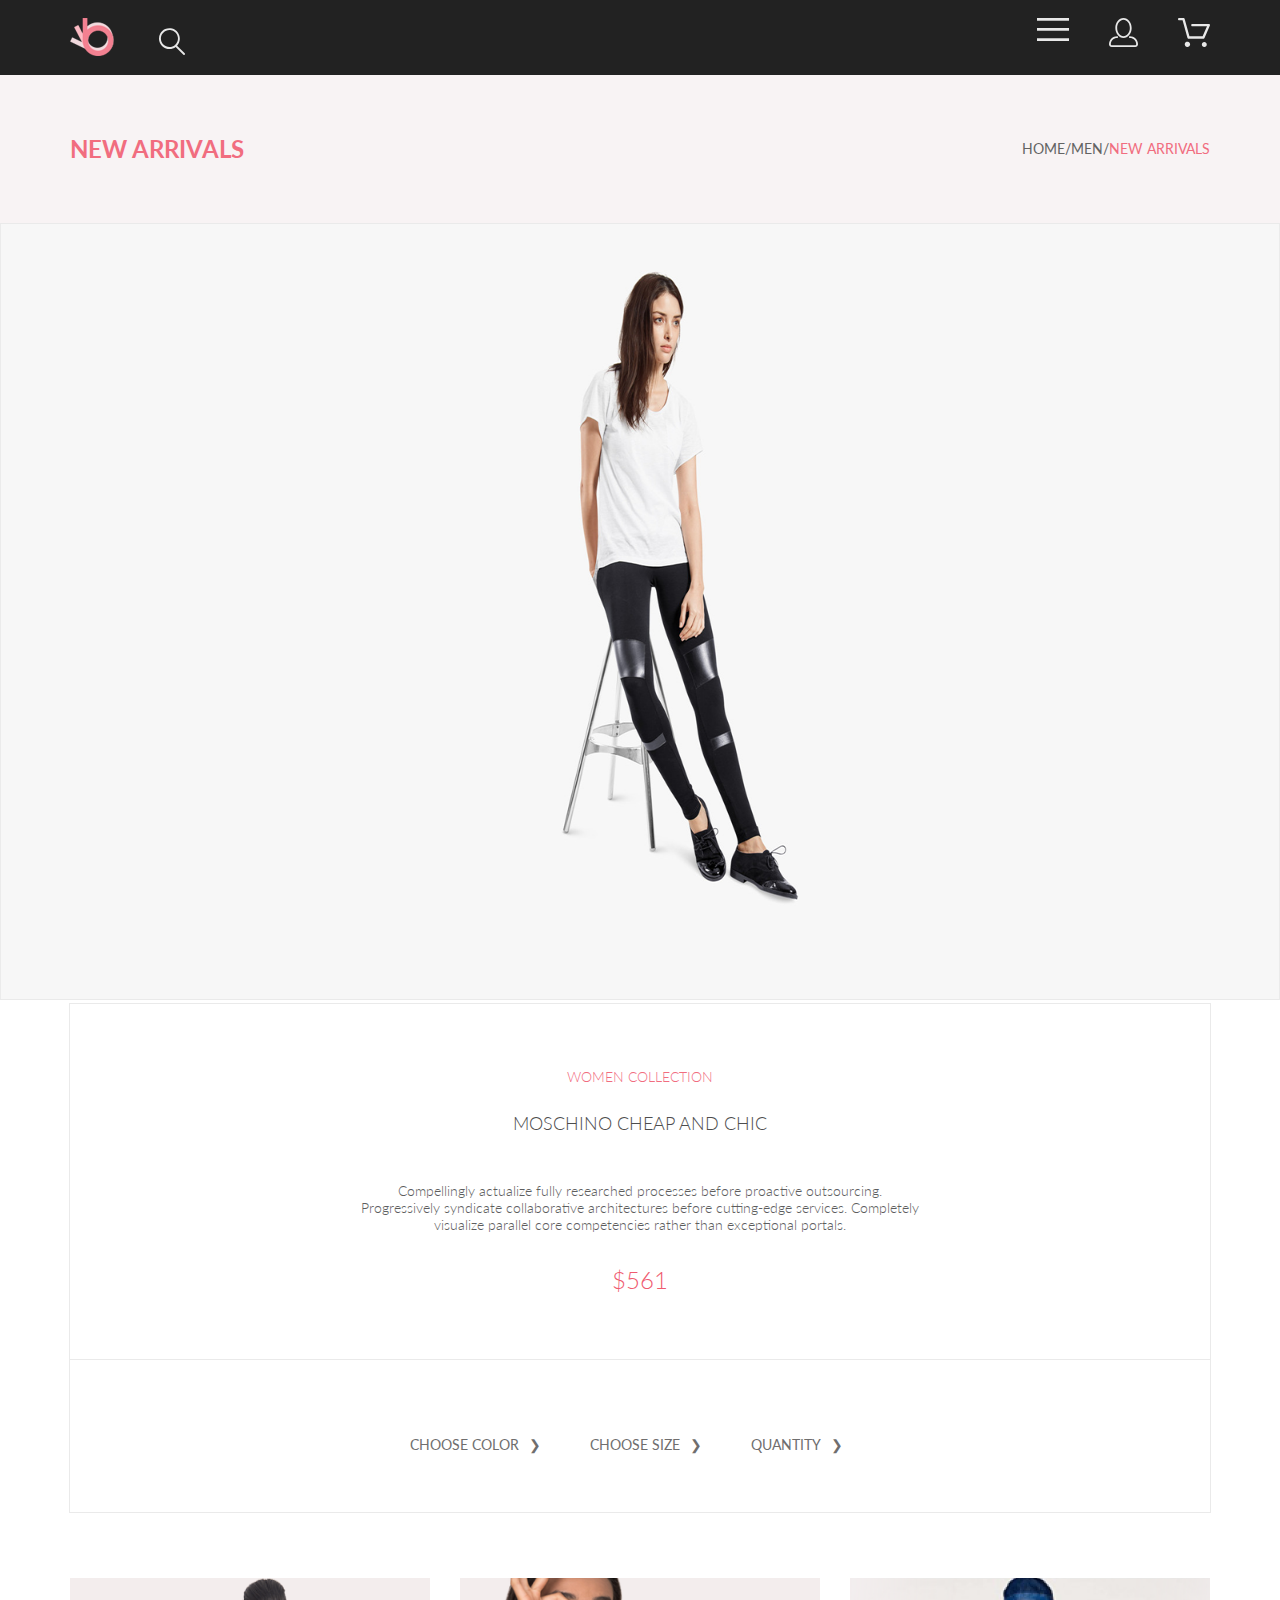
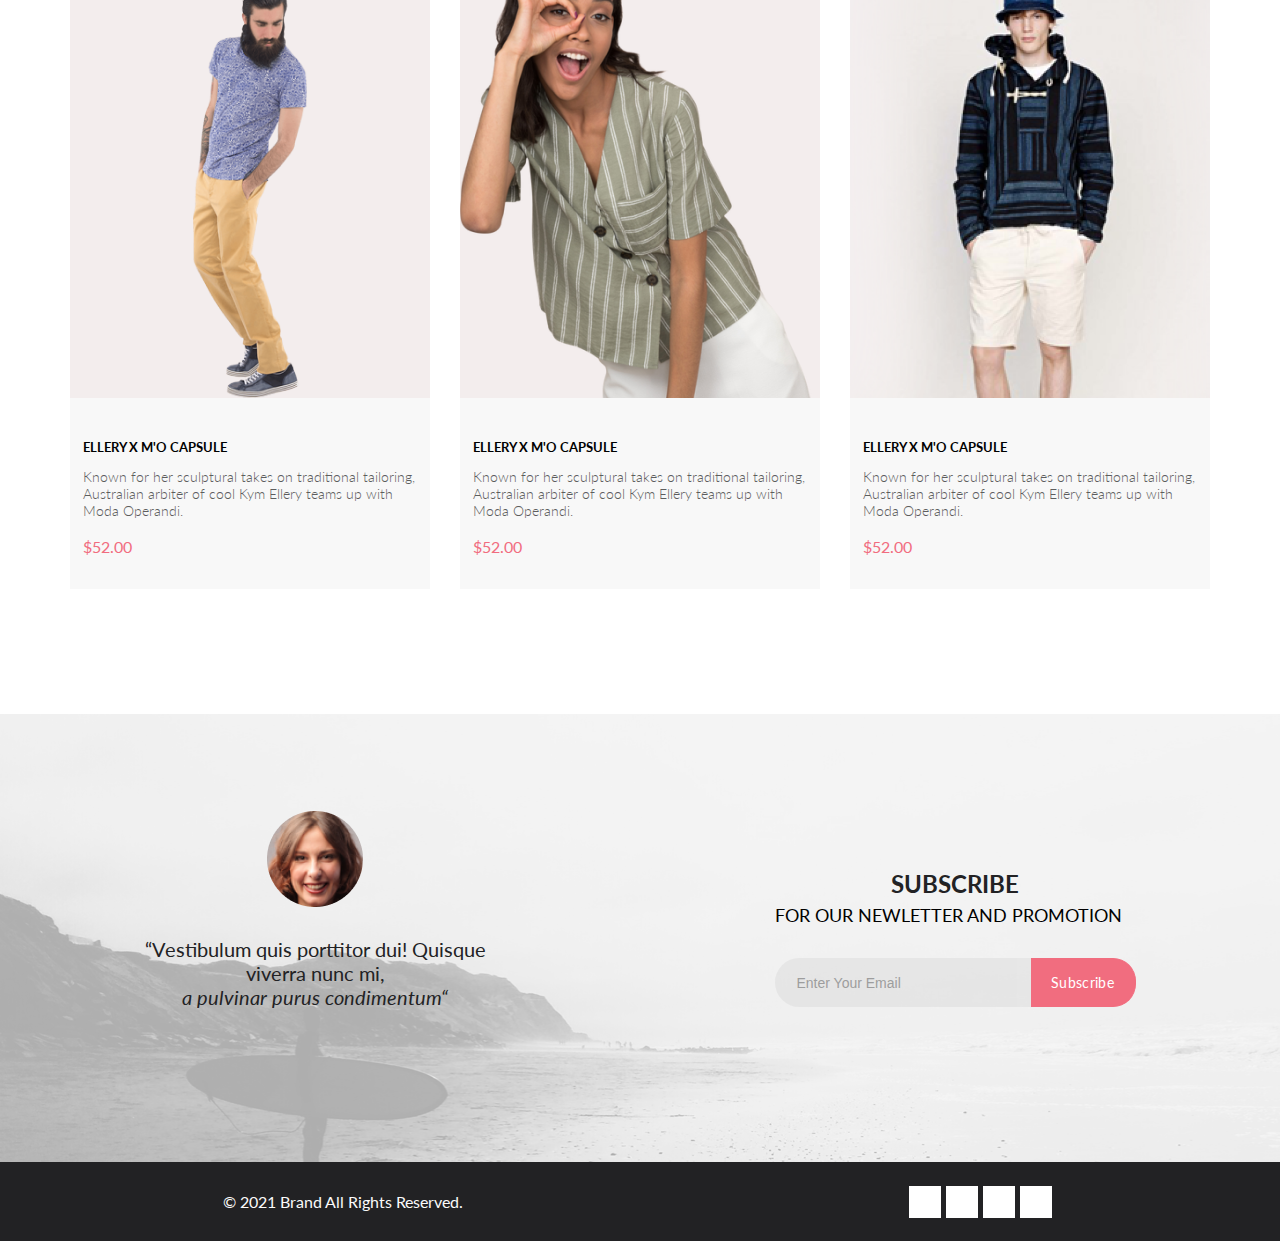
<file: product.html>
<!DOCTYPE html>
<html lang="en">

<head>
    <meta charset="UTF-8">
    <meta http-equiv="X-UA-Compatible" content="IE=edge">
    <meta name="viewport" content="width=device-width, initial-scale=1">
    <link rel="stylesheet" href="style.css">
    <link rel="preconnect" href="https://fonts.googleapis.com">
    <link rel="preconnect" href="https://fonts.gstatic.com" crossorigin>
    <link href="https://fonts.googleapis.com/css2?family=Lato:wght@300&display=swap" rel="stylesheet">
    <link rel="stylesheet" href="https://cdnjs.cloudflare.com/ajax/libs/font-awesome/5.15.3/css/all.min.css"
        integrity="sha512-iBBXm8fW90+nuLcSKlbmrPcLa0OT92xO1BIsZ+ywDWZCvqsWgccV3gFoRBv0z+8dLJgyAHIhR35VZc2oM/gI1w=="
        crossorigin="anonymous" referrerpolicy="no-referrer" />
    <title>Товар</title>
</head>

<body>

    <header class="header">
        <div class="container menu">
            <div class="menu-left">
                <a class="logo" href="index.html"><img src="img/logo.svg" alt="logo"></a>
                <a href="index.html"><img src="img/search.svg" alt="search"></a>
            </div>
            <div class="menu-right">
                <div class="menu-mega">
                    <input class="input-menu" type="checkbox" id="open">
                    <label class="openmenu" for="open">
                        <img class="logo" src="img/form.svg" alt="form">
                    </label>
                    <nav class="mega-box">
                        <div class="item">
                            <h3 class="mega-head">menu</h3>
                            <h3 class="mega-head-pink"><a class="mega-head-pink" href="catalog.html">man</a></h3>
                            <a class="item-link" href="catalog.html">Accessories</a>
                            <a class="item-link" href="catalog.html">Bags</a>
                            <a class="item-link" href="catalog.html">Denim</a>
                            <a class="item-link" href="catalog.htmls">T-Shirts</a>
                            <h3 class="mega-head-pink"><a class="mega-head-pink" href="catalog.html">woman</a></h3>
                            <a class="item-link" href="catalog.html">Accessories</a>
                            <a class="item-link" href="catalog.html">Jackets & Coats</a>
                            <a class="item-link" href="catalog.html">Polos</a>
                            <a class="item-link" href="catalog.html">T-Shirts</a>
                            <a class="item-link" href="catalog.html">Shirts</a>
                            <h3 class="mega-head-pink"><a class="mega-head-pink" href="catalog.html">kids</a></h3>
                            <a class="item-link" href="catalog.html">Accessories</a>
                            <a class="item-link" href="catalog.html">Jackets & Coats</a>
                            <a class="item-link" href="catalog.html">Polos</a>
                            <a class="item-link" href="catalog.html">T-Shirts</a>
                            <a class="item-link" href="catalog.html">Shirts</a>
                            <a class="item-link" href="catalog.html">Bags</a>
                        </div>
                    </nav>
                </div>
                <a class="logo" href="registration.html"><img src="img/area.svg" alt="area"></a>
                <a href="cart.html"><img src="img/box.svg" alt="box"></a>
            </div>
        </div>

    </header>
    <section class="catalog">
        <div class="container info-head">
            <div class="head-left">
                <h3 class="head-catalog">NEW ARRIVALS</h3>
            </div>
            <div class="head-right">
                <a class="link-nav" href="#">
                    <p class="text-nav">HOME/</p>
                </a>
                <a class="link-nav" href="#">
                    <p class="text-nav">MEN/</p>
                </a>
                <a class="link-nav" href="#">
                    <p class="text-nav-pink">NEW ARRIVALS</p>
                </a>
            </div>
        </div>
    </section>

    <!--<div id="carouselExampleControls" class="carousel slide" data-bs-ride="carousel">

        <div class="carousel-inner">
            <div class="carousel-item active">
                <img src="img/Girlproduct.png" class="d-block w-100" alt="pic">
            </div>
            <div class="carousel-item">
                <img src="..." class="d-block w-100" alt="...">
            </div>
            <div class="carousel-item">
                <img src="..." class="d-block w-100" alt="...">
            </div>
        </div>
        <button class="carousel-control-prev" type="button" data-bs-target="#carouselExampleControls"
            data-bs-slide="prev">
            <span class="carousel-control-prev-icon" aria-hidden="true"></span>
            <span class="visually-hidden">Previous</span>
        </button>
        <button class="carousel-control-next" type="button" data-bs-target="#carouselExampleControls"
            data-bs-slide="next">
            <span class="carousel-control-next-icon" aria-hidden="true"></span>
            <span class="visually-hidden">Next</span>
        </button>
    </div>-->

    <section class="girl-product">
        <img class="girl-product-pic" src="img/Girlproduct.png" alt="pic">
        <section class="product-inform">
            <p class="prod-pink">WOMEN COLLECTION</p>
            <p class="prod-head">MOSCHINO CHEAP AND CHIC</p>
            <p class="product-text">Compellingly actualize fully researched processes before proactive outsourcing.<br>
                Progressively syndicate collaborative architectures before cutting-edge services. Completely
                <br>visualize
                parallel core competencies rather than exceptional portals.
            </p>
            <p class="prod-price">$561</p>
            <hr align-items="center" color="#EAEAEA" size="1px">
            <div class="prod-choose">
                <div class="check-block">
                    <input class="sub-filter-input" id="trend-lab" type="checkbox">
                    <label class="trending" for="trend-lab">
                        <span class="txt-trend">CHOOSE COLOR</span>
                    </label>
                    <div class="trending-check">
                        <label for="trend">
                            <input type="checkbox" id="trend" value="trend">White
                        </label>
                        <label for="trend">
                            <input type="checkbox" id="trend" value="trend">Red
                        </label>
                        <label for="trend">
                            <input type="checkbox" id="trend" value="trend">Blue
                        </label>
                        <label for="trend">
                            <input type="checkbox" id="trend" value="trend">Black
                        </label>
                    </div>
                </div>
                <div class="check-block">
                    <input class="sub-filter-input" id="size-lab" type="checkbox">
                    <label class="trending" for="size-lab">
                        <span class="txt-trend">CHOOSE SIZE </span>
                    </label>
                    <div class="trending-check">
                        <label for="size">
                            <input type="checkbox" id="size" value="size">S
                        </label>
                        <label for="size">
                            <input type="checkbox" id="size" value="size">M
                        </label>
                        <label for="size">
                            <input type="checkbox" id="size" value="size">L
                        </label>
                        <label for="size">
                            <input type="checkbox" id="size" value="size">XL
                        </label>
                    </div>
                </div>
                <div class="check-block">
                    <input class="sub-filter-input" id="price-lab" type="checkbox">
                    <label class="trending" for="price-lab">
                        <span class="txt-trend">QUANTITY</span>
                    </label>
                    <div class="trending-check">
                        <label for="price">
                            <input type="radio" id="price" value="price"> 1
                        </label>
                        <label for="price">
                            <input type="radio" id="price" value="price"> 2
                        </label>
                        <label for="price">
                            <input type="radio" id="price" value="price"> 3
                        </label>
                        <label for="price">
                            <input type="radio" id="price" value="price"> 4
                        </label>
                    </div>
                </div>
            </div>

        </section>
    </section>
    <section class="container">
        <div class="container product">
            <div class="product-card">
                <a class="product-link" href="#">
                    <img class="prod-img" src="img/card4.png" alt="product">
                    <div class="product-padding">
                        <h3 class="heading-prod">ELLERY X M'O CAPSULE</h3>
                        <p class="text-prod">Known for her sculptural takes on traditional tailoring, Australian
                            arbiter
                            of
                            cool Kym Ellery teams up with Moda Operandi.</p>
                        <p class="price">$52.00</p>
                    </div>
                </a>

                <div class="add-box">
                    <a class="add" href="#">
                        <img class="add-cart" src="img/Vector.png" alt="add">
                        <p class="add-txt">Add to Cart</p>
                    </a>
                </div>
            </div>
            <div class="product-card">
                <a class="product-link" href="#">
                    <img class="prod-img" src="img/card6.png" alt="product">
                    <div class="product-padding">
                        <h3 class="heading-prod">ELLERY X M'O CAPSULE</h3>
                        <p class="text-prod">Known for her sculptural takes on traditional tailoring, Australian
                            arbiter
                            of
                            cool Kym Ellery teams up with Moda Operandi.</p>
                        <p class="price">$52.00</p>
                    </div>
                </a>

                <div class="add-box">
                    <a class="add" href="#">
                        <img class="add-cart" src="img/Vector.png" alt="add">
                        <p class="add-txt">Add to Cart</p>
                    </a>
                </div>
            </div>

            <div class="product-card">
                <a class="product-link" href="#">
                    <img class="prod-img" src="img/card3.png" alt="product">
                    <div class="product-padding">
                        <h3 class="heading-prod">ELLERY X M'O CAPSULE</h3>
                        <p class="text-prod">Known for her sculptural takes on traditional tailoring, Australian
                            arbiter
                            of
                            cool Kym Ellery teams up with Moda Operandi.</p>
                        <p class="price">$52.00</p>
                    </div>
                </a>

                <div class="add-box">
                    <a class="add" href="#">
                        <img class="add-cart" src="img/Vector.png" alt="add">
                        <p class="add-txt">Add to Cart</p>
                    </a>
                </div>
            </div>
        </div>
    </section>
    <footer class="footer">
        <section class="footer-back">

            <div class="footer-left">
                <img class="girl" src="img/Intersect.png">
                <div class="text-girl">
                    <p class="footer-c">“Vestibulum quis porttitor dui! Quisque <br> viverra nunc mi,</p>
                    <p class="footer-italic">a pulvinar purus condimentum“</p>
                </div>
            </div>
            <div class="footer-right">
                <div class="subscribe">
                    <p class="subscribe-head">SUBSCRIBE</p>
                    <p class="subscribe-txt">FOR OUR NEWLETTER AND PROMOTION</p>
                    <form class="footer-form" action="#">
                        <input class="footer-form-email" type="email" name="email" placeholder="Enter Your Email"
                            required>
                        <input class="footer-form-submit" type="submit" value="Subscribe">
                    </form>
                </div>
            </div>

        </section>
        <section class="allrights">
            <p class="rights-txt">© 2021 Brand All Rights Reserved.</p>
            <div class="rights-sm">
                <a href="#" class="social-link"><i class="fab fa-facebook-f"></i></a>
                <a href="#" class="social-link"><i class="fab fa-instagram"></i></a>
                <a href="#" class="social-link"><i class="fab fa-twitter"></i></a>
                <a href="#" class="social-link"><i class="fab fa-pinterest-p"></i></a>
            </div>
        </section>
    </footer>
</body>

</html>
</file>
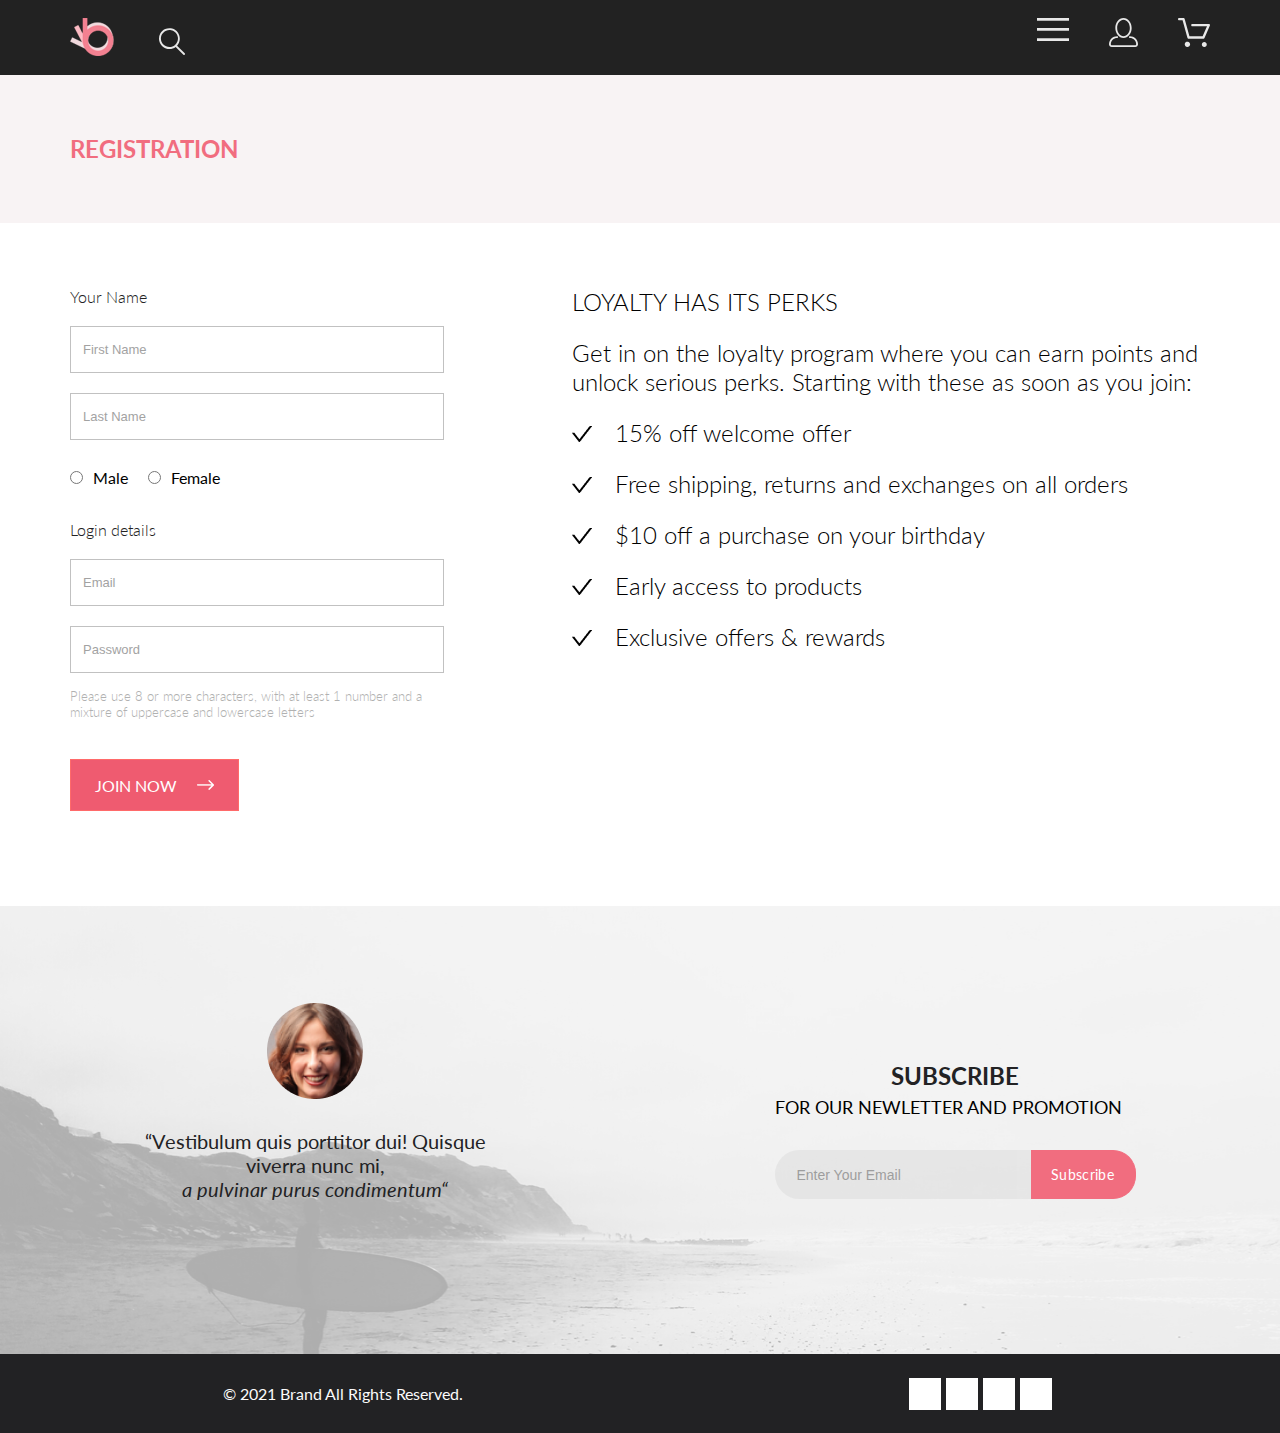
<file: registration.html>
<!DOCTYPE html>
<html lang="en">

<head>
    <meta charset="UTF-8">
    <meta http-equiv="X-UA-Compatible" content="IE=edge">
    <meta name="viewport" content="width=device-width, initial-scale=1">
    <link rel="stylesheet" href="style.css">
    <link rel="preconnect" href="https://fonts.googleapis.com">
    <link rel="preconnect" href="https://fonts.gstatic.com" crossorigin>
    <link href="https://fonts.googleapis.com/css2?family=Lato:wght@300&display=swap" rel="stylesheet">
    <link rel="stylesheet" href="https://cdnjs.cloudflare.com/ajax/libs/font-awesome/5.15.3/css/all.min.css"
        integrity="sha512-iBBXm8fW90+nuLcSKlbmrPcLa0OT92xO1BIsZ+ywDWZCvqsWgccV3gFoRBv0z+8dLJgyAHIhR35VZc2oM/gI1w=="
        crossorigin="anonymous" referrerpolicy="no-referrer" />
    <title>Регистрация</title>
</head>

<body>

    <header class="header">
        <div class="container menu">
            <div class="menu-left">
                <a class="logo" href="index.html"><img src="img/logo.svg" alt="logo"></a>
                <a href="index.html"><img src="img/search.svg" alt="search"></a>
            </div>
            <div class="menu-right">
                <div class="menu-mega">
                    <input class="input-menu" type="checkbox" id="open">
                    <label class="openmenu" for="open">
                        <img class="logo" src="img/form.svg" alt="form">
                    </label>
                    <nav class="mega-box">
                        <div class="item">
                            <h3 class="mega-head">menu</h3>
                            <h3 class="mega-head-pink"><a class="mega-head-pink" href="catalog.html">man</a></h3>
                            <a class="item-link" href="catalog.html">Accessories</a>
                            <a class="item-link" href="catalog.html">Bags</a>
                            <a class="item-link" href="catalog.html">Denim</a>
                            <a class="item-link" href="catalog.htmls">T-Shirts</a>
                            <h3 class="mega-head-pink"><a class="mega-head-pink" href="catalog.html">woman</a></h3>
                            <a class="item-link" href="catalog.html">Accessories</a>
                            <a class="item-link" href="catalog.html">Jackets & Coats</a>
                            <a class="item-link" href="catalog.html">Polos</a>
                            <a class="item-link" href="catalog.html">T-Shirts</a>
                            <a class="item-link" href="catalog.html">Shirts</a>
                            <h3 class="mega-head-pink"><a class="mega-head-pink" href="catalog.html">kids</a></h3>
                            <a class="item-link" href="catalog.html">Accessories</a>
                            <a class="item-link" href="catalog.html">Jackets & Coats</a>
                            <a class="item-link" href="catalog.html">Polos</a>
                            <a class="item-link" href="catalog.html">T-Shirts</a>
                            <a class="item-link" href="catalog.html">Shirts</a>
                            <a class="item-link" href="catalog.html">Bags</a>
                        </div>
                    </nav>
                </div>
                <a class="logo" href="registration.html"><img src="img/area.svg" alt="area"></a>
                <a href="cart.html"><img src="img/box.svg" alt="box"></a>
            </div>
        </div>
    </header>
    <section class="catalog">
        <div class="container info-head">
            <div class="head-left">
                <h3 class="head-catalog">REGISTRATION</h3>
            </div>
        </div>

    </section>
    <section class="container registration">
        <section class="reg-left">
            <form class="reg-form" action="#">
                <h6 class="namereg">Your Name</h6>
                <input class="cart-form-text" type="text" name="text" placeholder="First Name" required>
                <input class="cart-form-text" type="text" placeholder="Last Name" required>
                <div class="check-reg">
                    <label><input class="malefemale" type="radio">Male</label><label><input class="malefemaletwo"
                            type="radio">Female</label>
                </div>

                <h6 class="nameregtwo">Login details</h6>
                <input class="cart-form-text" type="email" placeholder="Email" required>
                <input class="cart-form-text" type="password" placeholder="Password" required>
                <p class="inform-reg">Please use 8 or more characters, with at least 1 number and a<br>mixture of
                    uppercase
                    and
                    lowercase letters</p>
                <a class="button-reg" href="#">JOIN NOW <img class="arrow" src="img/arrow.png"></a>
            </form>
        </section>

        <section class="reg-right">
            <h3 class="reg-head">LOYALTY HAS ITS PERKS</h3>
            <p class="txt-reg">Get in on the loyalty program where you can earn points and unlock serious perks.
                Starting with these as soon as you join:</p>
            <p class="txt-reg"><img class="checkimg" src="img/check.png">15% off welcome offer</p>
            <p class="txt-reg"><img class="checkimg" src="img/check.png">Free shipping, returns and exchanges on all
                orders</p>
            <p class="txt-reg"><img class="checkimg" src="img/check.png">$10 off a purchase on your birthday</p>
            <p class="txt-reg"><img class="checkimg" src="img/check.png">Early access to products</p>
            <p class="txt-reg"><img class="checkimg" src="img/check.png">Exclusive offers & rewards</p>
        </section>
    </section>
    <footer class="footer">
        <section class="footer-back">

            <div class="footer-left">
                <img class="girl" src="img/Intersect.png">
                <div class="text-girl">
                    <p class="footer-c">“Vestibulum quis porttitor dui! Quisque <br> viverra nunc mi,</p>
                    <p class="footer-italic">a pulvinar purus condimentum“</p>
                </div>
            </div>
            <div class="footer-right">
                <div class="subscribe">
                    <p class="subscribe-head">SUBSCRIBE</p>
                    <p class="subscribe-txt">FOR OUR NEWLETTER AND PROMOTION</p>
                    <form class="footer-form" action="#">
                        <input class="footer-form-email" type="email" name="email" placeholder="Enter Your Email"
                            required>
                        <input class="footer-form-submit" type="submit" value="Subscribe">
                    </form>
                </div>
            </div>

        </section>
        <section class="allrights">
            <p class="rights-txt">© 2021 Brand All Rights Reserved.</p>
            <div class="rights-sm">
                <a href="#" class="social-link"><i class="fab fa-facebook-f"></i></a>
                <a href="#" class="social-link"><i class="fab fa-instagram"></i></a>
                <a href="#" class="social-link"><i class="fab fa-twitter"></i></a>
                <a href="#" class="social-link"><i class="fab fa-pinterest-p"></i></a>
            </div>
        </section>
    </footer>
</body>
</file>
<file: style.css>
* {
  margin: 0;
  padding: 0;
}

body {
  font-family: 'Lato', sans-serif;
}

.container {
  width: 1140px;
  margin: 0 auto;
  display: -webkit-box;
  display: -ms-flexbox;
  display: flex;
}

.header {
  height: 75px;
  background-color: #222222;
  padding: 18px 0 19px 0;
  -webkit-box-sizing: border-box;
          box-sizing: border-box;
}

.menu {
  display: -webkit-box;
  display: -ms-flexbox;
  display: flex;
  -webkit-box-pack: justify;
      -ms-flex-pack: justify;
          justify-content: space-between;
}

.logo {
  margin-right: 40px;
}

.promo {
  background-color: #F1E4E6;
  height: 764px;
}

.promo-pic {
  width: 800.58px;
  height: 764px;
  margin: 0;
  /*background-image: url(img/promo.png);

    display: flex;
    justify-content: flex-end;
    align-items: center;
    height: 100%;
    background-image: url(img/promo.png) no-repeat -228px bottom;*/
}

.border_text {
  width: 12px;
  height: 100%;
  background-color: #F16D7F;
  margin-right: 12px;
  margin-top: 290px;
  height: 13%;
}

.thebrandof {
  margin-top: 290px;
}

.promo-txt {
  font-weight: 700;
  font-size: 32px;
  line-height: 38px;
}

.promo-txt-head {
  font-weight: 900;
  font-size: 48px;
  line-height: 58px;
  color: #222222;
}

.fashion {
  color: #F16D7F;
}

.card-women {
  width: 360px;
  height: 260px;
  margin-bottom: 30px;
  display: -webkit-box;
  display: -ms-flexbox;
  display: flex;
  -webkit-box-pack: center;
      -ms-flex-pack: center;
          justify-content: center;
  -webkit-box-align: center;
      -ms-flex-align: center;
          align-items: center;
  background-image: url(img/cardwomen.jpg);
  -webkit-box-orient: vertical;
  -webkit-box-direction: normal;
      -ms-flex-direction: column;
          flex-direction: column;
  text-decoration: none;
  -webkit-transition: all 0.5s;
  transition: all 0.5s;
}

.card-men {
  width: 360px;
  height: 260px;
  margin-bottom: 30px;
  display: -webkit-box;
  display: -ms-flexbox;
  display: flex;
  -webkit-box-pack: center;
      -ms-flex-pack: center;
          justify-content: center;
  -webkit-box-align: center;
      -ms-flex-align: center;
          align-items: center;
  background-image: url(img/cardmen.jpg);
  -webkit-box-orient: vertical;
  -webkit-box-direction: normal;
      -ms-flex-direction: column;
          flex-direction: column;
  text-decoration: none;
  -webkit-transition: all 0.5s;
  transition: all 0.5s;
}

.card-kid {
  width: 360px;
  height: 260px;
  margin-bottom: 30px;
  display: -webkit-box;
  display: -ms-flexbox;
  display: flex;
  -webkit-box-pack: center;
      -ms-flex-pack: center;
          justify-content: center;
  -webkit-box-align: center;
      -ms-flex-align: center;
          align-items: center;
  background-image: url(img/cardkid.jpg);
  -webkit-box-orient: vertical;
  -webkit-box-direction: normal;
      -ms-flex-direction: column;
          flex-direction: column;
  text-decoration: none;
  -webkit-transition: all 0.5s;
  transition: all 0.5s;
}

.card-acc {
  width: 100%;
  height: 180px;
  margin-bottom: 96px;
  display: -webkit-box;
  display: -ms-flexbox;
  display: flex;
  -webkit-box-pack: center;
      -ms-flex-pack: center;
          justify-content: center;
  -webkit-box-align: center;
      -ms-flex-align: center;
          align-items: center;
  background-image: url(img/cardacc.jpg);
  -webkit-box-orient: vertical;
  -webkit-box-direction: normal;
      -ms-flex-direction: column;
          flex-direction: column;
  text-decoration: none;
  -webkit-transition: all 0.5s;
  transition: all 0.5s;
}

.card-women:hover {
  -webkit-filter: brightness(150%);
          filter: brightness(150%);
  -webkit-transform: scale(1.2) translate(-30px, -30px);
          transform: scale(1.2) translate(-30px, -30px);
}

.card-men:hover {
  -webkit-filter: brightness(150%);
          filter: brightness(150%);
  -webkit-transform: scale(1.2) translate(0px, -30px);
          transform: scale(1.2) translate(0px, -30px);
}

.card-kid:hover {
  -webkit-filter: brightness(150%);
          filter: brightness(150%);
  -webkit-transform: scale(1.2) translate(30px, -30px);
          transform: scale(1.2) translate(30px, -30px);
}

.card-acc:hover {
  -webkit-filter: brightness(150%);
          filter: brightness(150%);
  -webkit-transform: scale(1.1) translate(10px, 10px);
          transform: scale(1.1) translate(10px, 10px);
}

.card-flex {
  display: -webkit-box;
  display: -ms-flexbox;
  display: flex;
  -webkit-box-pack: justify;
      -ms-flex-pack: justify;
          justify-content: space-between;
  -ms-flex-wrap: wrap;
      flex-wrap: wrap;
  margin-top: 65px;
}

.txtcard {
  font-family: Lato;
  font-size: 16px;
  font-weight: 400;
  line-height: 19px;
  text-align: center;
  color: #FFFFFF;
}

.txtcardpink {
  font-family: Lato;
  font-weight: 700;
  font-size: 24px;
  line-height: 28px;
  text-align: center;
  color: #F16D7F;
}

.menu-right {
  display: -webkit-box;
  display: -ms-flexbox;
  display: flex;
}

.menu-mega .mega-box {
  padding: 20px;
  margin-top: 30px;
  background-color: #FFFFFF;
  -webkit-box-shadow: 6px 4px 35px rgba(0, 0, 0, 0.21);
          box-shadow: 6px 4px 35px rgba(0, 0, 0, 0.21);
  position: absolute;
  width: 232px;
  -webkit-transition: all 0.5s;
  transition: all 0.5s;
  z-index: 1;
  overflow: hidden;
  display: none;
}

.menu-mega .openmenu {
  cursor: pointer;
  display: block;
}

.menu-mega .input-menu {
  display: none;
}

.menu-mega .input-menu:checked + .openmenu + .mega-box {
  height: 725px;
  display: -webkit-box;
  display: -ms-flexbox;
  display: flex;
}

.menu-mega #open {
  display: none;
}

.mega-head {
  font-family: Lato;
  font-size: 14px;
  line-height: 17px;
  color: #000000;
  text-transform: uppercase;
  padding-bottom: 4px;
}

.mega-head-pink {
  font-family: Lato;
  font-size: 14px;
  line-height: 17px;
  color: #F16D7F;
  text-transform: uppercase;
  padding-bottom: 12px;
  padding-top: 20px;
  text-decoration: none;
}

.mega-head-pink:hover {
  color: #222224;
}

.item {
  width: 100%;
}

.item-link {
  display: block;
  font-family: Lato;
  font-size: 14px;
  line-height: 17px;
  color: #6F6E6E;
  text-decoration: none;
  padding-bottom: 11px;
}

.item-link:hover {
  color: #F16D7F;
}

.heading-section {
  font-family: Lato;
  font-size: 30px;
  line-height: 36px;
  color: #000000;
  text-align: center;
}

.text-section {
  font-size: 14px;
  line-height: 17px;
  text-align: center;
  color: #9F9F9F;
}

.product-card {
  background: #F8F8F8;
  width: 360px;
  margin-bottom: 30px;
  position: relative;
}

.add-txt {
  color: #FFFFFF;
  font-size: 13px;
  font-weight: 700;
  margin-left: 8px;
}

.add {
  display: none;
  padding: 10px;
  -webkit-box-align: center;
      -ms-flex-align: center;
          align-items: center;
  border: 1px solid #FFFFFF;
  text-decoration: none;
  -webkit-transition: all 0.5s;
  transition: all 0.5s;
}

.add:hover {
  -webkit-box-shadow: 0 0 10px #FFFFFF;
          box-shadow: 0 0 10px #FFFFFF;
}

.product-card:hover .add {
  display: -webkit-box;
  display: -ms-flexbox;
  display: flex;
}

.add-box {
  display: -webkit-box;
  display: -ms-flexbox;
  display: flex;
  position: absolute;
  top: 188px;
  -webkit-box-pack: center;
      -ms-flex-pack: center;
          justify-content: center;
  width: 100%;
}

.product {
  display: -webkit-box;
  display: -ms-flexbox;
  display: flex;
  -webkit-box-pack: justify;
      -ms-flex-pack: justify;
          justify-content: space-between;
  -ms-flex-wrap: wrap;
      flex-wrap: wrap;
  margin-top: 65px;
}

.product-padding {
  padding: 13px;
}

.product-link {
  display: block;
  width: 360px;
  text-decoration: none;
  -webkit-transition: all 0.5s;
  transition: all 0.5s;
}

.product-card:hover .prod-img {
  -webkit-filter: brightness(50%);
          filter: brightness(50%);
  -webkit-transition: all 0.5s;
  transition: all 0.5s;
}

.product-link:hover {
  -webkit-transform: scale(1.1);
  transform: scale(1.1);
  -webkit-box-shadow: 0 0 25px #F26376;
          box-shadow: 0 0 25px #F26376;
}

.sm-img:hover {
  -webkit-filter: brightness(50%);
          filter: brightness(50%);
}

.text-prod {
  font-weight: 300;
  font-size: 14px;
  line-height: 17px;
  color: #5D5D5D;
  padding-bottom: 18px;
}

.price {
  font-size: 16px;
  line-height: 19px;
  color: #F16D7F;
  padding-bottom: 20px;
}

.heading-prod {
  font-size: 13px;
  line-height: 16px;
  color: #000000;
  padding-top: 25.35px;
  padding-bottom: 12.65px;
}

.button {
  width: 211px;
  height: 47px;
  background-color: #FFFFFF;
  color: #F16D7F;
  font-size: 16px;
  line-height: 19px;
  border: 1px solid #FF6A6A;
  -webkit-box-pack: center;
      -ms-flex-pack: center;
          justify-content: center;
  -webkit-box-align: center;
      -ms-flex-align: center;
          align-items: center;
  display: -webkit-box;
  display: -ms-flexbox;
  display: flex;
  margin: 0 auto;
  margin-top: 48.5px;
  /*margin-bottom: 95.5px;*/
  text-decoration: none;
  -webkit-transition: all 0.5s;
  transition: all 0.5s;
}

.button:hover {
  border: 1px solid #FF6A6A;
  color: #FFFFFF;
  background-color: #F16D7F;
}

.footer {
  margin-top: 95px;
}

.footer-info {
  height: 341px;
  background-color: #222224;
  display: -webkit-box;
  display: -ms-flexbox;
  display: flex;
}

.footer-card {
  padding-top: 103px;
  padding-bottom: 104px;
}

.imgfoot {
  display: block;
  margin-left: auto;
  margin-right: auto;
}

.foot-heading {
  font-size: 19.96px;
  line-height: 24px;
  color: #FBFBFB;
  text-align: center;
  padding-top: 16px;
}

.foot-text {
  font-weight: 300;
  font-size: 13.972px;
  line-height: 17px;
  text-align: center;
  color: #FBFBFB;
  padding-top: 16px;
}

.footer-back {
  background-image: url(img/photofooter.png);
  height: 448px;
  display: -webkit-box;
  display: -ms-flexbox;
  display: flex;
  -ms-flex-pack: distribute;
      justify-content: space-around;
}

.footer-c {
  font-size: 20px;
  line-height: 24px;
  text-align: center;
  color: #222224;
}

.footer-italic {
  font-size: 20px;
  line-height: 24px;
  text-align: center;
  color: #222224;
  font-style: italic;
}

.girl {
  /* padding-left: 352px;*/
  padding-bottom: 30px;
  display: block;
  margin-left: auto;
  margin-right: auto;
}

.footer-left {
  padding-top: 97px;
}

.footer-form {
  margin-top: 32px;
  display: -webkit-box;
  display: -ms-flexbox;
  display: flex;
  -webkit-box-pack: center;
      -ms-flex-pack: center;
          justify-content: center;
}

.footer-form-email {
  padding: 7px 64px 6px 22px;
  background: #e1e1e1;
  border: none;
  border-radius: 50px 0 0 50px;
  font-size: 14px;
  line-height: 17px;
  color: #222224;
  opacity: 0.67;
  height: 36px;
  width: 170px;
  outline: none;
}

.footer-form-submit {
  width: 105px;
  height: 49px;
  border-radius: 0 23px 23px 0;
  background-color: #F16D7F;
  color: #ffffff;
  font-family: 'Lato', sans-serif;
  font-size: 14px;
  font-weight: 400;
  line-height: 35px;
  letter-spacing: 0.35px;
  -webkit-box-sizing: border-box;
          box-sizing: border-box;
  border: #F16D7F 1px solid;
  border-left-width: 0;
  -webkit-transition: all 0.5s;
  transition: all 0.5s;
  cursor: pointer;
}

.footer-form-submit:hover {
  border: 1px solid #FF6A6A;
  color: #F16D7F;
  background-color: #fff;
}

.subscribe-head {
  font-size: 24px;
  line-height: 40px;
  text-align: center;
  color: #222224;
  font-weight: bold;
}

.subscribe-txt {
  font-size: 18px;
  line-height: 30,1px;
}

.subscribe {
  padding-top: 150px;
}

.allrights {
  background: #222224;
  height: 79px;
  display: -webkit-box;
  display: -ms-flexbox;
  display: flex;
  -ms-flex-pack: distribute;
      justify-content: space-around;
}

.rights-txt {
  font-size: 16px;
  line-height: 19px;
  color: #FBFBFB;
  padding-top: 30px;
}

.rights-sm {
  padding-top: 24px;
  display: -webkit-box;
  display: -ms-flexbox;
  display: flex;
  -webkit-box-pack: justify;
      -ms-flex-pack: justify;
          justify-content: space-between;
}

.rights-sm .social-link {
  color: #222224;
  text-decoration: none;
  background-color: white;
  width: 32px;
  height: 32px;
  display: -webkit-box;
  display: -ms-flexbox;
  display: flex;
  -webkit-box-align: center;
  -ms-flex-align: center;
  align-items: center;
  -webkit-box-pack: center;
  -ms-flex-pack: center;
  justify-content: center;
  margin-right: 5px;
}

.rights-sm .social-link:hover {
  background-color: #F16D7F;
  color: white;
}

.social-link {
  color: #222224;
  text-decoration: none;
  background-color: white;
  width: 32px;
  height: 32px;
  display: -webkit-box;
  display: -ms-flexbox;
  display: flex;
  -webkit-box-align: center;
  -ms-flex-align: center;
  align-items: center;
  -webkit-box-pack: center;
  -ms-flex-pack: center;
  justify-content: center;
}

.catalog {
  background-color: #F8F3F4;
  height: 148px;
}

.info-head {
  display: -webkit-box;
  display: -ms-flexbox;
  display: flex;
  -webkit-box-pack: justify;
      -ms-flex-pack: justify;
          justify-content: space-between;
}

.head-catalog {
  font-size: 24px;
  line-height: 29px;
  color: #F16D7F;
}

.link-nav {
  text-decoration: none;
}

.text-nav {
  font-size: 14px;
  line-height: 17px;
  color: #636363;
}

.head-left {
  padding-top: 59px;
}

.head-right {
  padding-top: 65px;
  display: -webkit-box;
  display: -ms-flexbox;
  display: flex;
}

.text-nav-pink {
  font-size: 14px;
  line-height: 17px;
  color: #F16D7F;
}

.girl-product-pic {
  height: 777px;
  width: 100%;
}

.product-inform {
  border: 1px solid #EAEAEA;
  -webkit-box-pack: center;
      -ms-flex-pack: center;
          justify-content: center;
  width: 1140px;
  margin: 0 auto;
}

.prod-pink {
  font-weight: 300;
  font-size: 14px;
  line-height: 17px;
  color: #F16D7F;
  margin-top: 64px;
  text-align: center;
}

.prod-head {
  font-weight: 300;
  font-size: 18px;
  line-height: 22px;
  color: #4D4D4D;
  text-align: center;
  margin-top: 27px;
}

.product-text {
  font-weight: 300;
  font-size: 14px;
  line-height: 17px;
  text-align: center;
  color: #5E5E5E;
  margin-top: 48px;
}

.prod-price {
  font-weight: 300;
  font-size: 24px;
  line-height: 29px;
  color: #EF5B70;
  margin-top: 32px;
  margin-bottom: 65px;
  text-align: center;
}

.prod-choose {
  -webkit-box-pack: center;
      -ms-flex-pack: center;
          justify-content: center;
  display: -webkit-box;
  display: -ms-flexbox;
  display: flex;
  margin-top: 65px;
  margin-bottom: 48px;
}

.choose {
  font-size: 14px;
  line-height: 17px;
  color: #6F6E6E;
  text-decoration: none;
  margin-left: 42px;
}

.first {
  margin: 0;
}

.add-txt-pink {
  color: #F26376;
  font-size: 13px;
  font-weight: 700;
  margin-left: 8px;
}

.add-box-pink {
  display: -webkit-box;
  display: -ms-flexbox;
  display: flex;
  top: 188px;
  -webkit-box-pack: center;
      -ms-flex-pack: center;
          justify-content: center;
  width: 100%;
  margin-bottom: 65px;
}

.add-cart-prod {
  margin-right: 20px;
}

.shopping-cart {
  display: -webkit-box;
  display: -ms-flexbox;
  display: flex;
  -webkit-box-orient: vertical;
  -webkit-box-direction: normal;
      -ms-flex-direction: column;
          flex-direction: column;
  margin-top: 96px;
}

.cart-pic {
  width: 262px;
}

.cart-shop {
  display: -webkit-box;
  display: -ms-flexbox;
  display: flex;
  width: 652px;
  height: 306px;
  -webkit-box-shadow: 17px 19px 24px 0 rgba(0, 0, 0, 0.13);
          box-shadow: 17px 19px 24px 0 rgba(0, 0, 0, 0.13);
  margin-bottom: 40px;
}

.cart-product-link {
  display: block;
  width: 262px;
  text-decoration: none;
  -webkit-transition: all 0.5s;
  transition: all 0.5s;
}

.cart-product-link:hover {
  -webkit-transform: scale(1.1);
  transform: scale(1.1);
  -webkit-box-shadow: 0 0 25px #F26376;
          box-shadow: 0 0 25px #F26376;
}

.cart-txt {
  display: -webkit-box;
  display: -ms-flexbox;
  display: flex;
  -webkit-box-orient: vertical;
  -webkit-box-direction: normal;
      -ms-flex-direction: column;
          flex-direction: column;
  margin-left: 31px;
  margin-top: 22px;
}

.cart-head {
  font-size: 24px;
  line-height: 29px;
  color: #222222;
}

.cart-info {
  font-size: 22px;
  line-height: 26px;
  color: #575757;
}

.price-cart {
  color: #EF5B70;
}

.button-cart {
  display: -webkit-box;
  display: -ms-flexbox;
  display: flex;
  -webkit-box-pack: justify;
      -ms-flex-pack: justify;
          justify-content: space-between;
}

.button-grey {
  width: 211px;
  height: 47px;
  background-color: #FFFFFF;
  color: #000000;
  font-size: 14px;
  line-height: 17px;
  border: 1px solid #A4A4A4;
  -webkit-box-pack: center;
      -ms-flex-pack: center;
          justify-content: center;
  -webkit-box-align: center;
      -ms-flex-align: center;
          align-items: center;
  display: -webkit-box;
  display: -ms-flexbox;
  display: flex;
  margin-top: 32px;
  text-decoration: none;
  -webkit-transition: all 0.5s;
  transition: all 0.5s;
}

.button-grey:hover {
  border: 1px solid #FF6A6A;
  color: #FFFFFF;
  background-color: #F16D7F;
}

.shipping {
  font-weight: 300;
  font-size: 16px;
  line-height: 19px;
  color: #222222;
  margin-top: 113px;
}

.cart-right {
  display: -webkit-box;
  display: -ms-flexbox;
  display: flex;
  -webkit-box-orient: vertical;
  -webkit-box-direction: normal;
      -ms-flex-direction: column;
          flex-direction: column;
}

.cart-form {
  display: -webkit-box;
  display: -ms-flexbox;
  display: flex;
  -webkit-box-orient: vertical;
  -webkit-box-direction: normal;
      -ms-flex-direction: column;
          flex-direction: column;
  margin-left: 128px;
}

.cart-form-text {
  /*padding: 12px 277px 15px 17px;*/
  background: #fff;
  border: 1px solid #A4A4A4;
  font-size: 13px;
  line-height: 16px;
  color: #B1B1B1;
  opacity: 0.67;
  height: 45px;
  width: 360px;
  outline: none;
  margin-top: 20px;
  padding-left: 12px;
}

.cart-form-submit {
  /*padding: 12px 277px 15px 17px;*/
  background: #fff;
  border: 1px solid #A4A4A4;
  font-size: 11px;
  line-height: 13px;
  color: #4A4A4A;
  opacity: 0.67;
  height: 34px;
  width: 100px;
  outline: none;
  margin-top: 24px;
  padding: 10px;
  -webkit-box-align: center;
      -ms-flex-align: center;
          align-items: center;
  text-align: center;
}

.checkout {
  background: #F5F3F3;
  width: 360px;
  height: 214px;
  margin-left: 128px;
  margin-top: 57px;
}

.total {
  font-size: 11px;
  line-height: 13px;
  color: #4A4A4A;
  margin-top: 39px;
  text-align: right;
  margin-right: 34px;
}

.grtotal {
  font-weight: 300;
  font-size: 16px;
  line-height: 19px;
  color: #222222;
  margin-top: 12px;
  text-align: right;
  margin-right: 37px;
  margin-bottom: 21px;
}

.button-buy {
  width: 273px;
  height: 50px;
  background-color: #EF5B70;
  color: #fff;
  font-size: 16px;
  line-height: 19px;
  border: 1px solid #FF6A6A;
  -webkit-box-pack: center;
      -ms-flex-pack: center;
          justify-content: center;
  -webkit-box-align: center;
      -ms-flex-align: center;
          align-items: center;
  display: -webkit-box;
  display: -ms-flexbox;
  display: flex;
  margin: 0 auto;
  margin-top: 17px;
  text-decoration: none;
  -webkit-transition: all 0.5s;
  transition: all 0.5s;
}

.button-buy:hover {
  border: 1px solid #FF6A6A;
  color: #EF5B70;
  background-color: #fff;
}

.reg-left {
  display: -webkit-box;
  display: -ms-flexbox;
  display: flex;
  -webkit-box-orient: vertical;
  -webkit-box-direction: normal;
      -ms-flex-direction: column;
          flex-direction: column;
  margin-top: 64px;
}

.reg-form {
  display: -webkit-box;
  display: -ms-flexbox;
  display: flex;
  -webkit-box-orient: vertical;
  -webkit-box-direction: normal;
      -ms-flex-direction: column;
          flex-direction: column;
}

.namereg {
  font-weight: 300;
  font-size: 16px;
  line-height: 19px;
  color: #222222;
}

.check-reg {
  display: -webkit-box;
  display: -ms-flexbox;
  display: flex;
}

.mrgmale {
  margin-right: 20px;
}

.malefemale {
  margin-top: 31px;
  margin-right: 10px;
}

.malefemaletwo {
  margin-top: 31px;
  margin-right: 10px;
  margin-left: 20px;
}

.nameregtwo {
  font-size: 16px;
  line-height: 19px;
  color: #222222;
  margin-top: 33px;
  font-weight: 300;
}

.inform-reg {
  font-weight: 300;
  font-size: 13px;
  line-height: 16px;
  color: #B1B1B1;
  margin-top: 15px;
}

.button-reg {
  width: 167px;
  height: 50px;
  background-color: #EF5B70;
  color: #fff;
  font-size: 16px;
  line-height: 19px;
  border: 1px solid #FF6A6A;
  -webkit-box-pack: center;
      -ms-flex-pack: center;
          justify-content: center;
  -webkit-box-align: center;
      -ms-flex-align: center;
          align-items: center;
  display: -webkit-box;
  display: -ms-flexbox;
  display: flex;
  margin-top: 39px;
  text-decoration: none;
  -webkit-transition: all 0.5s;
  transition: all 0.5s;
}

.button-reg:hover {
  border: 1px solid #FF6A6A;
  color: #EF5B70;
  background-color: #fff;
}

.arrow {
  margin-left: 20px;
}

.reg-right {
  display: -webkit-box;
  display: -ms-flexbox;
  display: flex;
  -webkit-box-orient: vertical;
  -webkit-box-direction: normal;
      -ms-flex-direction: column;
          flex-direction: column;
  margin-top: 64px;
  margin-left: 128px;
}

.reg-head {
  font-weight: 300;
  font-size: 24px;
  line-height: 29px;
  color: #000000;
}

.registration {
  display: -webkit-box;
  display: -ms-flexbox;
  display: flex;
}

.checkimg {
  margin-right: 23px;
}

.txt-reg {
  font-weight: 300;
  font-size: 24px;
  line-height: 29px;
  color: #000000;
  margin-top: 22px;
}

.filter {
  display: -webkit-box;
  display: -ms-flexbox;
  display: flex;
  position: relative;
  margin-top: 51px;
}

.filter input {
  display: none;
}

.filter .filter-menu {
  padding: 20px;
  margin-top: 25px;
  background-color: #FFFFFF;
  -webkit-box-shadow: 6px 4px 35px rgba(0, 0, 0, 0.21);
          box-shadow: 6px 4px 35px rgba(0, 0, 0, 0.21);
  position: absolute;
  z-index: 1;
  display: none;
}

.filter .filter-menu label {
  border-left: 5px solid #F16D7F;
  border-bottom: 1px solid #EBEBEB;
  cursor: pointer;
  font-size: 14px;
  line-height: 17px;
  font-weight: 600;
  color: #6F6E6E;
  display: block;
  padding: 11px;
  -webkit-box-sizing: border-box;
          box-sizing: border-box;
  z-index: 100;
  margin: 0 15px 18px 0px;
}

.filter .filter-menu label:hover {
  color: #F16D7F;
}

.filter .filter-menu label::before {
  content: '\276F';
  float: right;
}

.filter .filter-menu input {
  display: none;
}

.filter .filter-menu .accord_filter_sub {
  width: 360px;
  background: #FFFFFF;
  display: -webkit-box;
  display: -ms-flexbox;
  display: flex;
  -webkit-box-orient: vertical;
  -webkit-box-direction: normal;
      -ms-flex-direction: column;
          flex-direction: column;
  height: 0;
  line-height: 17px;
  padding: 0 33px;
  -webkit-box-sizing: border-box;
          box-sizing: border-box;
  -webkit-transition: padding 0.5s;
  transition: padding 0.5s;
  overflow: hidden;
  font-size: 14px;
}

.filter .filter-menu input:checked + label::before {
  -webkit-transition: -webkit-transform .35s;
  transition: -webkit-transform .35s;
  transition: transform .35s;
  transition: transform .35s, -webkit-transform .35s;
  -webkit-transform: rotate(90deg);
          transform: rotate(90deg);
}

.filter .filter-menu input:checked + label + .accord_filter_sub {
  height: auto;
  margin-top: -5px;
  padding: 20px 30px 10px;
}

.filter-text {
  font-weight: 600;
  font-size: 14px;
  line-height: 17px;
  color: #000000;
  margin-right: 11px;
}

.filter:hover .filter-menu {
  display: block;
}

.check-center {
  margin-top: 51px;
  margin-left: 304px;
  display: -webkit-box;
  display: -ms-flexbox;
  display: flex;
}

.check-block {
  padding-right: 27px;
  position: relative;
}

.check-block .trending {
  font-size: 14px;
  line-height: 17px;
  color: #6F6E6E;
  cursor: pointer;
  display: block;
  -webkit-box-sizing: border-box;
          box-sizing: border-box;
  -webkit-box-align: center;
      -ms-flex-align: center;
          align-items: center;
  -webkit-transition: padding 0.5s;
  transition: padding 0.5s;
  padding: 11px;
  display: inline-block;
}

.check-block .trending::before {
  content: '\276F';
  float: right;
}

.check-block .txt-trend {
  margin-right: 10px;
}

.check-block .sub-filter-input {
  display: none;
}

.check-block .trending-check {
  display: -webkit-box;
  display: -ms-flexbox;
  display: flex;
  -webkit-box-orient: vertical;
  -webkit-box-direction: normal;
      -ms-flex-direction: column;
          flex-direction: column;
  width: 100%;
  background: #FFFFFF;
  height: 0;
  -webkit-box-sizing: border-box;
          box-sizing: border-box;
  -webkit-transition: padding 0.5s;
  transition: padding 0.5s;
  overflow: hidden;
  font-size: 14px;
  line-height: 16px;
  color: #6F6E6E;
  position: absolute;
  -webkit-box-shadow: 6px 4px 35px rgba(0, 0, 0, 0.21);
          box-shadow: 6px 4px 35px rgba(0, 0, 0, 0.21);
  z-index: 1;
}

.check-block .trending-check_width {
  width: 130px;
}

.check-block label input {
  margin-right: 9px;
}

.check-block .sub-filter-input:checked + .trending + .trending-check {
  height: auto;
  padding: 9px;
}

.pagin {
  -webkit-box-pack: center;
      -ms-flex-pack: center;
          justify-content: center;
  display: -webkit-box;
  display: -ms-flexbox;
  display: flex;
}

.pagin .pagination a {
  color: darkgrey;
  float: left;
  padding: 8px 16px;
  text-decoration: none;
  border: 1px solid #ddd;
}

.pagin .pagination a:hover {
  color: #F16D7F;
}
/*# sourceMappingURL=style.css.map */
</file>
